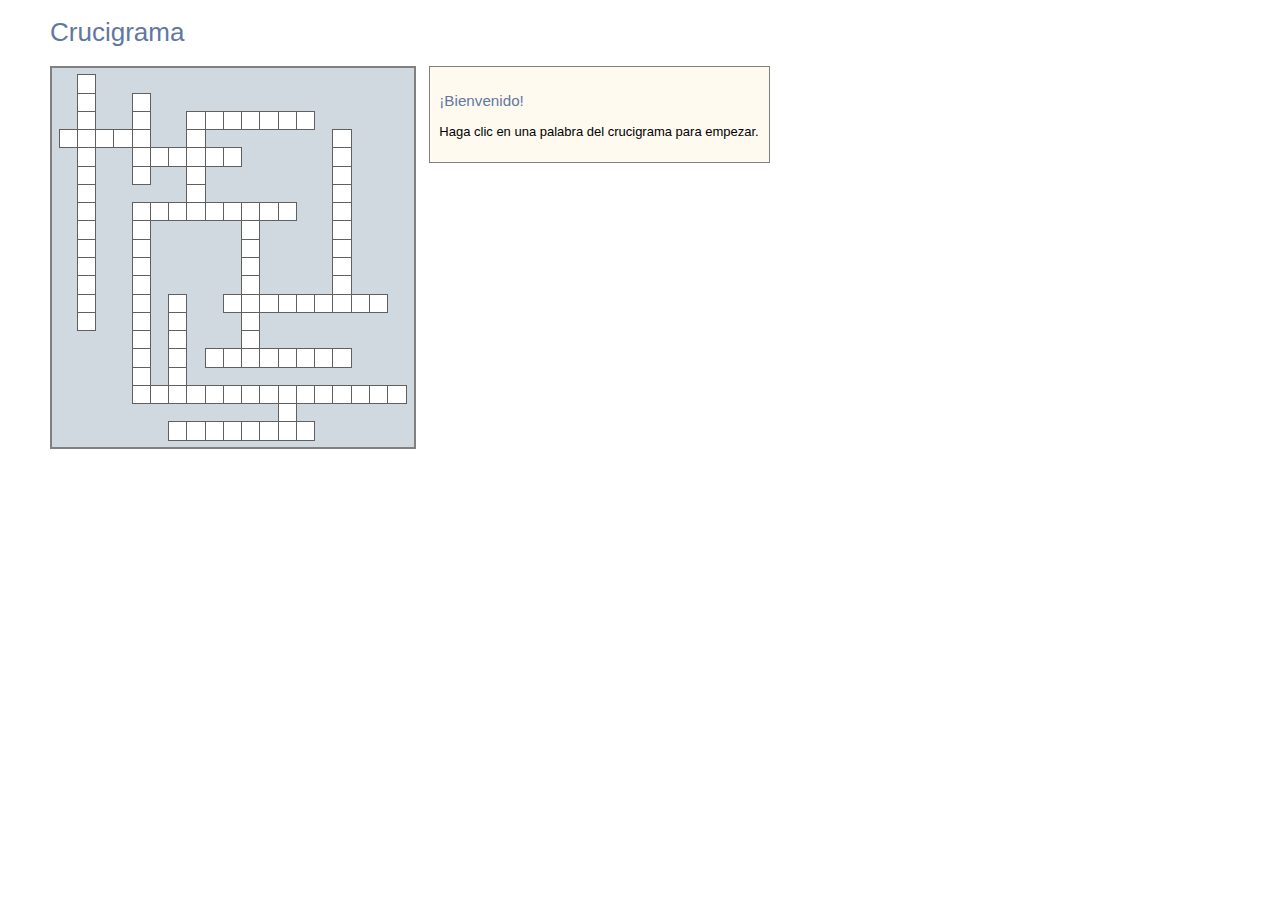
<file: crucigrama.html>
<!DOCTYPE HTML PUBLIC "-//W3C//DTD HTML 4.01 Transitional//EN" "http://www.w3.org/TR/html4/loose.dtd">
<html><head>
<title>Crucigrama - Quimica</title>
<meta name="generator" content="EclipseCrossword" />
<meta charset="utf-8">
<style type="text/css">
<!--

.answerboxstyle  {
background-color:	#FFFAF0;
border-color:	#808080;
border-style:	solid;
border-width:	1px;
display:	block;
padding:	.75em;
width:	240pt;
}

.box  {
border-style:	solid;
border-width:	1pt;
cursor:	pointer;
font-size:	.12in;
font-weight:	bold;
height:	.18in;
overflow:	hidden;
text-align:	center;
width:	.18in;
}

.boxcheated_sel  {
background-color:	#FFF1D7;
border-color:	#C00000;
color:	#2080D0;
}

.boxcheated_unsel  {
background-color:	#ffffff;
border-color:	#606060;
color:	#2080D0;
}

.boxerror_sel  {
background-color:	#FFF1D7;
border-color:	#C00000;
color:	#BF0000;
}

.boxerror_unsel  {
background-color:	#FFF0F0;
border-color:	#606060;
color:	#BF0000;
}

.boxnormal_sel  {
background-color:	#FFF1D7;
border-color:	#C00000;
color:	#000000;
}

.boxnormal_unsel  {
background-color:	#ffffff;
border-color:	#606060;
color:	#000000;
}

.button  {
width:	64pt;
}

.cluebox  {
border-bottom-width:	1px;
border-color:	#c0c0c0;
border-left-width:	0px;
border-right-width:	0px;
border-style:	solid;
border-top-width:	1px;
font-size:	85%;
margin-top:	1em;
padding-bottom:	.5em;
padding-left:	0pt;
padding-right:	0pt;
padding-top:	.5em;
}

.crosswordarea  {
background-color:	#D0D8E0;
border-color:	#808080;
border-style:	solid;
border-width:	2px;
padding:	.5em;
}

a, a:visited  {
color:	#2080d0;
text-decoration:	none;
}

a:hover  {
color:	ff8000;
text-decoration:	underline;
}

body  {
background-color:	white;
cursor:	default;
		margin-left: 50px;
}

body, button, input, p, td  {
font-family:	Verdana, Arial, Sans-Serif;
font-size:	small;
}

button  {
cursor:	pointer;
}

h1, h2, h3  {
color:	#5F78A2;
font-family:	Franklin Gothic Medium, Arial, Sans-Serif;
font-weight:	normal;
}

p  {
margin-top:	1em;
}
#buttonBack{
    color: black;
    text-decoration: none;
    font-size: x-large;
    display: block;
    margin-top: 10px;
    text-decoration: initial;
    margin-left: 20px;
}
.buttonVerificar{
	font-size: x-large;
}

-->
	
</style>

</head>
<body>

<h1>Crucigrama</h1>

<div id="waitmessage" class="answerboxstyle">
	<!--This interactive crossword puzzle requires JavaScript and a reasonably recent web browser, such as Internet Explorer 5.5
	or later, Netscape 7, Mozilla, Firefox, or Safari.  If you have disabled web page scripting, please re-enable it and refresh
	the page.-->
	Este crucigrama interactivo requiere JavaScript y un navegador web razonablemente reciente, como Internet Explorer 5.5 o superior, Netscape 7, Mozilla, Firefox o Safari. Si ha desactivado las secuencias de comandos de páginas web, vuelva a habilitarlas y actualice la página.
</div>

<p><table cellpadding="0" cellspacing="0" border="0"><tr>

<td class="crosswordarea"><table id="crossword" cellpadding="0" cellspacing="0" style="display: none; border-collapse: collapse;">

<script language="JavaScript" type="text/javascript"><!--

// EclipseCrossword and this script block (C) Copyright 2000-2006 Green Eclipse except where otherwise noted.
// Do not remove this copyright notice.  You can, however, change the rest of the page.
// www.eclipsecrossword.com

var BadChars = "`~!@^*()_={[}]\|:;\"',<.>/?";

var CrosswordWidth, CrosswordHeight;
var TableAcrossWord, TableDownWord;
var Words, Word, Clue, AnswerHash, WordX, WordY, LastHorizontalWord;
var OnlyCheckOnce;

var CurrentWord, PrevWordHorizontal, x, y, i, j;
var CrosswordFinished, Initialized;

// Check the user's browser and then initialize the puzzle.
if (document.getElementById("waitmessage") != null)
{
	document.getElementById("waitmessage").innerHTML = "Espere mientras se carga el crucigrama...";
	
	// Current game variables
	CurrentWord = -1;
	PrevWordHorizontal = false;
	
	// The following values are generated by EclipseCrossword.  This section is not copyrighted by Green Eclipse.
	CrosswordWidth = 20;
	CrosswordHeight = 20;
	Words = 45;
	WordLength = new Array(0, 7, 5, 0, 6, 0, 0, 9, 0, 0, 0, 0, 0, 9, 0, 0, 8, 15, 0, 0, 8, 14, 0, 5, 0, 0, 6, 10, 0, 0, 11, 9, 0, 0, 0, 0, 0, 0, 6, 0, 0, 0, 0, 0, 3);
	Word = new Array("", "NEUTRON", "MEDIO", "", "TANTEO", "", "", "COMPUESTO", "", "", "", "", "", "IDENTIDAD", "", "", "ELECTRON", "ESTEQUIOMETRICA", "", "", "MOLECULA", "ESTEQUIOMETRIA", "", "OMOTA", "", "", "NOTORP", "NOICULOSID", "", "", "COEFICIENTE", "SUBINDICE", "", "", "", "", "", "", "AIROET", "", "", "", "", "", "MOL");
	Clue = new Array("", 
"Partícula elemental del núcleo del átomo que no tiene carga eléctrica", 
"En el balanceo de ecuaciones redox, antes de proceder a balancear se debe determinar en qué _____ ocurre la reacción", 
"", 
"El método de balanceo por _____ se basa en modificar los coeficientes de uno y otro lado de la ecuación hasta que se cumplan las condiciones de balance de mas",
"", 
"", 
"La estequiometría estudia la proporción de los distintos elementos en un _____ químico y la composición de mezclas químicas", 
"", 
"", 
"", 
"", 
"", 
"Una reacción química se produce cuando hay una modificación en la _____ química de las sustancias intervinientes", 
"", 
"", 
"Partícula subatómica que posee carga eléctrica elemental negativa", 
"Las relaciones entre las cantidades de reactivos consumidos y productos formados pueden ser determinadas por una ecuación que las describa. A esta igualdad se le llama ecuación _____", 
"", 
"", 
"Agrupación definida y ordenada de átomos que constituye la porción más pequeña de una sustancia pura y conserva todas sus propiedades", 
"Ciencia que mide las proporciones cuantitativas o relaciones de masa entre los reactivos y productos en el transcurso de una reacción química", 
"", 
"Porción material menor de un elemento químico que interviene en las reacciones químicas y posee las propiedades características de dicho elemento. (INV)", 
"", 
"", 
"Partícula subatómica que posee carga eléctrica elemental positiva (INV)", 
"Mezcla homogénea de dos o más sustancias que tiene las siguientes partes: disolvente y soluto (INV)", 
"", 
"", 
"El _____ estequiométrico es el número de moléculas de un determinado tipo que participa en una ecuación química dada en el orden en el que está escrita", 
"Parte de una ecuación química que indica la atomicidad, es decir, la cantidad de átomos de cada tipo que forman cada molécula", 
"", 
"", 
"", 
"", 
"", 
"", 
"Los cálculos estequiométricos se pueden deducir a partir de la _____ atómica (INV)", 
"", 
"", 
"", 
"", 
"", 
"Se define como la cantidad de materia que tiene tantos objetos como el número de átomos que hay en exactamente 12 gramos de 12C");
	AnswerHash = new Array(10347, 22788, 35081, 11155, 25739, 54754, 10462, 25249, 7040, 83984, 8785, 75752, 2845, 75358, 2286, 3483, 54392, 96532, 8845, 98336, 26507, 939, 86032, 60204, 88208, 29171, 42287, 41807, 38121, 28742, 71561, 8935, 23168, 22123, 30406, 47020, 6892, 29435, 35962, 50347, 3484, 20649, 20294, 14941, 11309);
	WordX = new Array(15, 7, 0, 15, 4, 13, 6, 4, 14, 6, 8, 14, 3, 9, 16, 0, 8, 4, 14, 1, 6, 1, 9, 4, 11, 17, 7, 15, 19, 6, 4, 10, 8, 16, 18, 0, 12, 3, 6, 14, 11, 2, 4, 8, 12);
	WordY = new Array(1, 2, 3, 3, 4, 4, 6, 7, 7, 8, 9, 9, 10, 12, 13, 14, 15, 17, 17, 18, 19, 0, 0, 1, 1, 1, 2, 3, 3, 4, 7, 7, 8, 9, 10, 11, 11, 12, 12, 12, 14, 17, 17, 17, 17);
	LastHorizontalWord = 20;
	OnlyCheckOnce = false;
	// End of non-copyrighted section.  The rest of this script block is (C) Green Eclipse.

	// Create the cell-to-word arrays.
	TableAcrossWord = new Array(CrosswordWidth);
	for (var x = 0; x < CrosswordWidth; x++) TableAcrossWord[x] = new Array(CrosswordHeight);
	TableDownWord = new Array(CrosswordWidth);
	for (var x = 0; x < CrosswordWidth; x++) TableDownWord[x] = new Array(CrosswordHeight);
	for (var y = 0; y < CrosswordHeight; y++)
		for (var x = 0; x < CrosswordWidth; x++)
		{
			TableAcrossWord[x][y] = -1;
			TableDownWord[x][y] = -1;
		}
	
	// First, add the horizontal words to the puzzle.
	for (var i = 0; i <= LastHorizontalWord; i++)
	{
		x = WordX[i];
		y = WordY[i];
		for (var j = 0; j < WordLength[i]; j++)
		{
			TableAcrossWord[x + j][y] = i;
		}
	}
	
	// Second, add the vertical words to the puzzle.
	for (var i = LastHorizontalWord + 1; i < Words; i++)
	{
		x = WordX[i];
		y = WordY[i];
		for (var j = 0; j < WordLength[i]; j++)
		{
			TableDownWord[x][y + j] = i;
		}
	}
	
	// Now, insert the row HTML into the table.
	for (var y = 0; y < CrosswordHeight; y++)
	{
		document.writeln("<tr>");
		for (var x = 0; x < CrosswordWidth; x++)
		{
			if (TableAcrossWord[x][y] >= 0 || TableDownWord[x][y] >= 0)
				document.write("<td id=\"c" + PadNumber(x) + PadNumber(y) + "\" class=\"box boxnormal_unsel\" onclick=\"SelectThisWord(event);\">&nbsp;</td>");
			else
				document.write("<td></td>");
		}
		document.writeln("</tr>");
	}
	
	// Finally, show the crossword and hide the wait message.
	Initialized = true;
	document.getElementById("waitmessage").style.display = "none";
	document.getElementById("crossword").style.display = "block";
}

// ----------
// Event handlers

// Raised when a key is pressed in the word entry box.
function WordEntryKeyPress(event)
{
	if (CrosswordFinished) return;

	// Treat an Enter keypress as an OK click.
	if (CurrentWord >= 0 && event.keyCode == 13) OKClick();
}

// ----------
// Helper functions

// Returns true if the string passed in contains any characters prone to evil.
function ContainsBadChars(theirWord)
{
	for (var i = 0; i < theirWord.length; i++)
		if (BadChars.indexOf(theirWord.charAt(i)) >= 0) return true;
	return false;
}

// Pads a number out to three characters.
function PadNumber(number)
{
	if (number < 10)
		return "00" + number;
	else if (number < 100)
		return "0" + number;
	else
		return "" +  number;
}

// Returns the table cell at a particular pair of coordinates.
function CellAt(x, y)
{
	return document.getElementById("c" + PadNumber(x) + PadNumber(y));
}

// Deselects the current word, if there's a word selected.  DOES not change the value of CurrentWord.
function DeselectCurrentWord()
{
	if (CurrentWord < 0) return;
	var x, y, i;
	
	document.getElementById("answerbox").style.display = "none";
	ChangeCurrentWordSelectedStyle(false);
	CurrentWord = -1;
	
}

// Changes the style of the cells in the current word.
function ChangeWordStyle(WordNumber, NewStyle)
{
	if (WordNumber< 0) return;
	var x = WordX[WordNumber];
	var y = WordY[WordNumber];
	
	if (WordNumber<= LastHorizontalWord)
		for (i = 0; i < WordLength[WordNumber]; i++)
			CellAt(x + i, y).className = NewStyle;
	else
		for (i = 0; i < WordLength[WordNumber]; i++)
			CellAt(x, y + i).className = NewStyle;
}

// Changes the style of the cells in the current word between the selected/unselected form.
function ChangeCurrentWordSelectedStyle(IsSelected)
{
	if (CurrentWord < 0) return;
	var x = WordX[CurrentWord];
	var y = WordY[CurrentWord];
	
	if (CurrentWord <= LastHorizontalWord)
		for (i = 0; i < WordLength[CurrentWord]; i++)
			CellAt(x + i, y).className = CellAt(x + i, y).className.replace(IsSelected ? "_unsel" : "_sel", IsSelected ? "_sel" : "_unsel");
	else
		for (i = 0; i < WordLength[CurrentWord]; i++)
			CellAt(x, y + i).className = CellAt(x, y + i).className.replace(IsSelected ? "_unsel" : "_sel", IsSelected ? "_sel" : "_unsel");
}

// Selects the new word by parsing the name of the TD element referenced by the 
// event object, and then applying styles as necessary.
function SelectThisWord(event)
{
	if (CrosswordFinished) return;
	var x, y, i, TheirWord, TableCell;
	
	// Deselect the previous word if one was selected.
	document.getElementById("welcomemessage").style.display = "none";
	if (CurrentWord >= 0) OKClick();
	DeselectCurrentWord();
	
	// Determine the coordinates of the cell they clicked, and then the word that
	// they clicked.
	var target = (event.srcElement ? event.srcElement: event.target);
	x = parseInt(target.id.substring(1, 4), 10);
	y = parseInt(target.id.substring(4, 7), 10);
	
	// If they clicked an intersection, choose the type of word that was NOT selected last time.
	if (TableAcrossWord[x][y] >= 0 && TableDownWord[x][y] >= 0)
		CurrentWord = PrevWordHorizontal ? TableDownWord[x][y] : TableAcrossWord[x][y];
	else if (TableAcrossWord[x][y] >= 0)
		CurrentWord = TableAcrossWord[x][y];
	else if (TableDownWord[x][y] >= 0)
		CurrentWord = TableDownWord[x][y];

	PrevWordHorizontal = (CurrentWord <= LastHorizontalWord);
	
	// Now, change the style of the cells in this word.
	ChangeCurrentWordSelectedStyle(true);
	
	// Then, prepare the answer box.
	x = WordX[CurrentWord];
	y = WordY[CurrentWord];
	TheirWord = "";
	var TheirWordLength = 0;
	for (i = 0; i < WordLength[CurrentWord]; i++)
	{
		// Find the appropriate table cell.
		if (CurrentWord <= LastHorizontalWord)
			TableCell = CellAt(x + i, y);
		else
			TableCell = CellAt(x, y + i);
		// Add its contents to the word we're building.
		if (TableCell.innerHTML != null && TableCell.innerHTML.length > 0 && TableCell.innerHTML != " " && TableCell.innerHTML.toLowerCase() != "&nbsp;")
		{
			TheirWord += TableCell.innerHTML.toUpperCase();
			TheirWordLength++;
		}
		else
		{
			TheirWord += "&bull;";
		}
	}
	
	document.getElementById("wordlabel").innerHTML = TheirWord;
	document.getElementById("wordinfo").innerHTML = ((CurrentWord <= LastHorizontalWord) ? "HORIZONTAL, " : "VERTICAL, ") + WordLength[CurrentWord] + " letras.";
	document.getElementById("wordclue").innerHTML = Clue[CurrentWord];
	document.getElementById("worderror").style.display = "none";
	document.getElementById("cheatbutton").style.display = (Word.length == 0) ? "none" : "";
	if (TheirWordLength == WordLength[CurrentWord])
		document.getElementById("wordentry").value = TheirWord;
	else
		document.getElementById("wordentry").value = "";
	
	// Finally, show the answer box.
	document.getElementById("answerbox").style.display = "block";
	try
	{
		document.getElementById("wordentry").focus();
		document.getElementById("wordentry").select();
	}
	catch (e)
	{
	}
	
}

// Called when the user clicks the OK link.
function OKClick()
{
	var TheirWord, x, y, i, TableCell;

	if (CrosswordFinished) return;
	if (document.getElementById("okbutton").disabled) return;
	
	// First, validate the entry.
	TheirWord = document.getElementById("wordentry").value.toUpperCase();
	if (TheirWord.length == 0)
	{
		DeselectCurrentWord();
		return;
	}
	if (ContainsBadChars(TheirWord))
	{
		document.getElementById("worderror").innerHTML = "La palabra que escribió contiene caracteres no válidos. Por favor escriba solamente letras en el cuadro arriba.";
		document.getElementById("worderror").style.display = "block";
		return;
	}
	if (TheirWord.length < WordLength[CurrentWord])
	{
		document.getElementById("worderror").innerHTML  = "No escribiste suficientes letras. Esta palabra tiene " + WordLength[CurrentWord] + " letras.";
		document.getElementById("worderror").style.display = "block";
		return;
	}
	if (TheirWord.length > WordLength[CurrentWord])
	{
		document.getElementById("worderror").innerHTML = "Escribiste demasiadas letras. Esta palabra tiene " + WordLength[CurrentWord] + " letras.";
		document.getElementById("worderror").style.display = "block";
		return;
	}
	
	// If we made it this far, they typed an acceptable word, so add these letters to the puzzle and hide the entry box.
	x = WordX[CurrentWord];
	y = WordY[CurrentWord];
	for (i = 0; i < TheirWord.length; i++)
	{
		TableCell = CellAt(x + (CurrentWord <= LastHorizontalWord ? i : 0), y + (CurrentWord > LastHorizontalWord ? i : 0));
		TableCell.innerHTML = TheirWord.substring(i, i + 1);
	}
	DeselectCurrentWord();
}

// Called when the "check puzzle" link is clicked.
function CheckClick()
{
	var i, j, x, y, UserEntry, ErrorsFound = 0, EmptyFound = 0, TableCell;
	if (CrosswordFinished) return;
	DeselectCurrentWord();
	
	for (y = 0; y < CrosswordHeight; y++)
	for (x = 0; x < CrosswordWidth; x++)
		if (TableAcrossWord[x][y] >= 0 || TableDownWord[x][y] >= 0)
		{
			TableCell = CellAt(x, y);
			if (TableCell.className == "box boxerror_unsel") TableCell.className = "box boxnormal_unsel";
		}
		
	for (i = 0; i < Words; i++)
	{
		// Get the user's entry for this word.
		UserEntry = "";
		for (j = 0; j < WordLength[i]; j++)
		{
			if (i <= LastHorizontalWord)
				TableCell = CellAt(WordX[i] + j, WordY[i]);
			else
				TableCell = CellAt(WordX[i], WordY[i] + j);
			if (TableCell.innerHTML.length > 0 && TableCell.innerHTML.toLowerCase() != "&nbsp;")
			{
				UserEntry += TableCell.innerHTML.toUpperCase();
			}
			else
			{
				UserEntry = "";
				EmptyFound++;
				break;
			}
		}
		// If this word doesn't match, it's an error.
		if (HashWord(UserEntry) != AnswerHash[i] && UserEntry.length > 0)
		{
			ErrorsFound++;
			ChangeWordStyle(i, "box boxerror_unsel");
		}
	}
	
	// If they can only check once, disable things prematurely.
	if ( OnlyCheckOnce )
	{
		CrosswordFinished = true;
		document.getElementById("checkbutton").style.display = "none";
	}
	
	// If errors were found, just exit now.
	if (ErrorsFound > 0 && EmptyFound > 0)
		document.getElementById("welcomemessage").innerHTML = ErrorsFound + (ErrorsFound > 1 ? " errores" : " error") + " y " + EmptyFound + (EmptyFound > 1 ? " palabras incompletas" : " palabras incompletas") + " encontradas.";
	else if (ErrorsFound > 0)
		document.getElementById("welcomemessage").innerHTML = ErrorsFound + (ErrorsFound > 1 ? " los errores fueron" : " el error fue") + " found.";
	else if (EmptyFound > 0)
		document.getElementById("welcomemessage").innerHTML = "Ningun error encontrado, pero hay " + EmptyFound + (EmptyFound > 1 ? " palabras incompletas" : " palabras incompletas") + " encontradas.";
	
	if (ErrorsFound + EmptyFound > 0)
	{
		document.getElementById("welcomemessage").style.display = "";
		return;
	}
			
	// They finished the puzzle!
	CrosswordFinished = true;
	document.getElementById("checkbutton").style.display = "none";
	document.getElementById("congratulations").style.display = "block";
	document.getElementById("welcomemessage").style.display = "none";
}

// Called when the "cheat" link is clicked.
function CheatClick()
{
	if (CrosswordFinished) return;
	var OldWord = CurrentWord;
	//document.writeln(CurrentWords);
//document.writeln(Word[CurrentWord]);

	document.getElementById("wordentry2").value = Word[CurrentWord];

	//OKClick();
	//ChangeWordStyle(OldWord, "box boxcheated_unsel");
}

// Returns a one-way hash for a word.
function HashWord(Word)
{
	var x = (Word.charCodeAt(0) * 719) % 1138;
	var Hash = 837;
	var i;
	for (i = 1; i <= Word.length; i++)
		Hash = (Hash * i + 5 + (Word.charCodeAt(i - 1) - 64) * x) % 98503;
	return Hash;
}

//-->
</script>

</table></td>

<td valign="top" style="padding-left: 1em;">

<div id="welcomemessage" class="answerboxstyle" style="display:none;">
<h3>¡Bienvenido!</h3>
<p>Haga clic en una palabra del crucigrama para empezar.</p>
</div>

<div id="answerbox" class="answerboxstyle" style="display:none;">
<h3 id="wordlabel" style="text-transform:uppercase;margin:0;"> </h3>
<div id="wordinfo" style="font-size:8pt;color:#808080"> </div>
<div id="wordclue" class="cluebox"> </div>
<div style="margin-top:1em;">
<h3>Introduzca la palabra</h3>
<input id="wordentry" type="text" size="24"
 style="font-weight: bold; text-transform:uppercase;"
 onkeypress="WordEntryKeyPress(event)" onchange="WordEntryKeyPress(event)" autocomplete="off">
 <h3>Verificación</h3>
 <input id="wordentry2" type="text" size="24"
 style="font-weight: bold; text-transform:uppercase;" >
 </div>
<div id="worderror" style="color:#c00000;font-weight:bold;display:none;margin-top:1em;"></div>

<table border="0" cellspacing="0" cellpadding="0" width="100%" style="margin-top:1em;"><tr><td>
<button id="cheatbutton" type="button" class="button" onclick="CheatClick();">Verificar</button>
</td><td align="right">
<button id="okbutton" type="button" class="button" onclick="OKClick();" style="font-weight: bold;">OK</button> &nbsp;
<button id="cancelbutton" type="button" class="button" onclick="DeselectCurrentWord();">Cancelar</button>
</td></tr></table>

</div>

<div id="congratulations" class="answerboxstyle" style="display:none;">
<h3>Felicidades!</h3>
<p>Has completado este <a href="http://www.eclipsecrossword.com" style="color: black; text-decoration:none;">crucigrama</a>.
<p>If you would like to be able to create interactive
<a href="http://www.eclipsecrossword.com" style="color: black; text-decoration:none;">crosswords</a>
like this yourself, get <a href="http://www.eclipsecrossword.com" target="_blank">EclipseCrossword</a>
from Green Eclipse&mdash;it's free!
</div>

</td></tr></table>

<div style="margin-top: 1em; margin-left: 120px;">
	<!--<button id="checkbutton" class="buttonVerificar" type="button" onclick="CheckClick();" style="display: none;">Verificar</button>-->
	<!--<a href="estequiometria.html" id="buttonBack">Volver</a>-->
</div>

<script language="JavaScript" type="text/javascript"><!--
if (Initialized)
{
	document.getElementById("welcomemessage").style.display = "";
	document.getElementById("checkbutton").style.display = "";
}
//-->
</script>



</body></html>
</file>
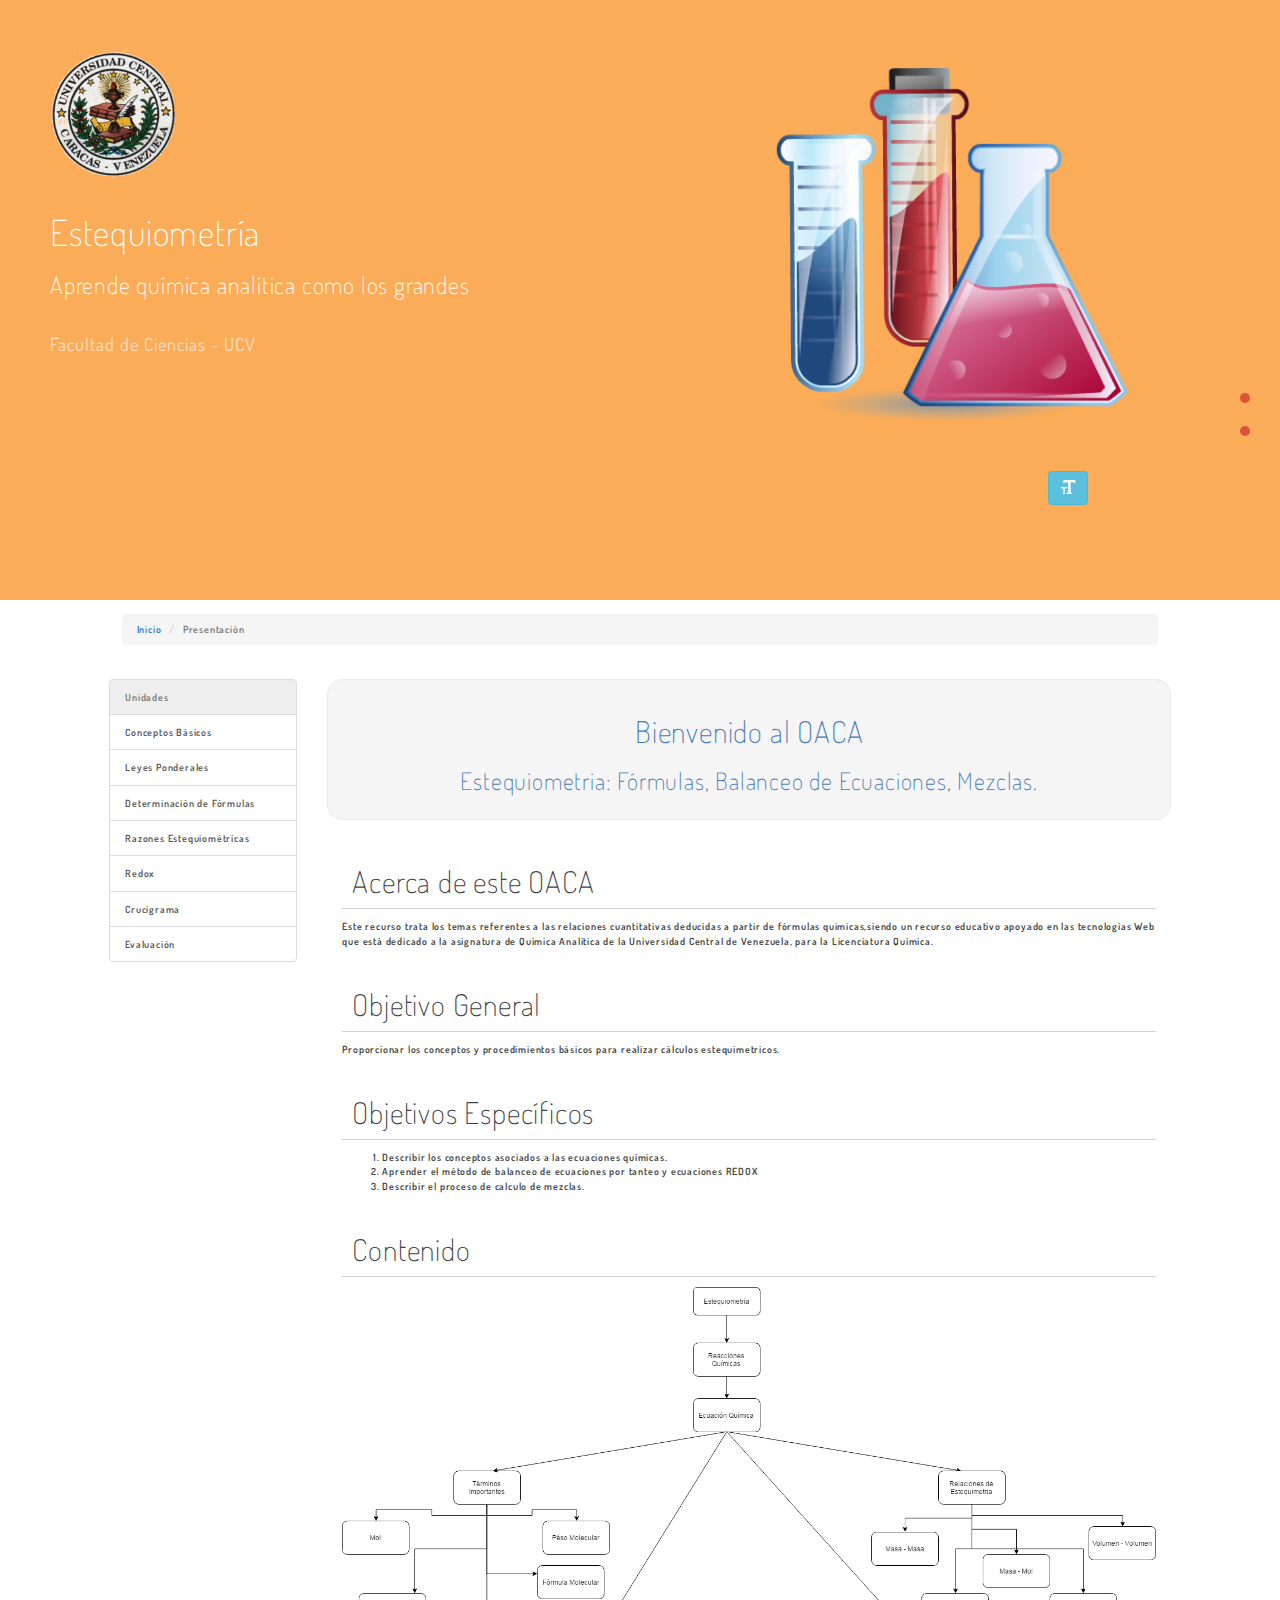
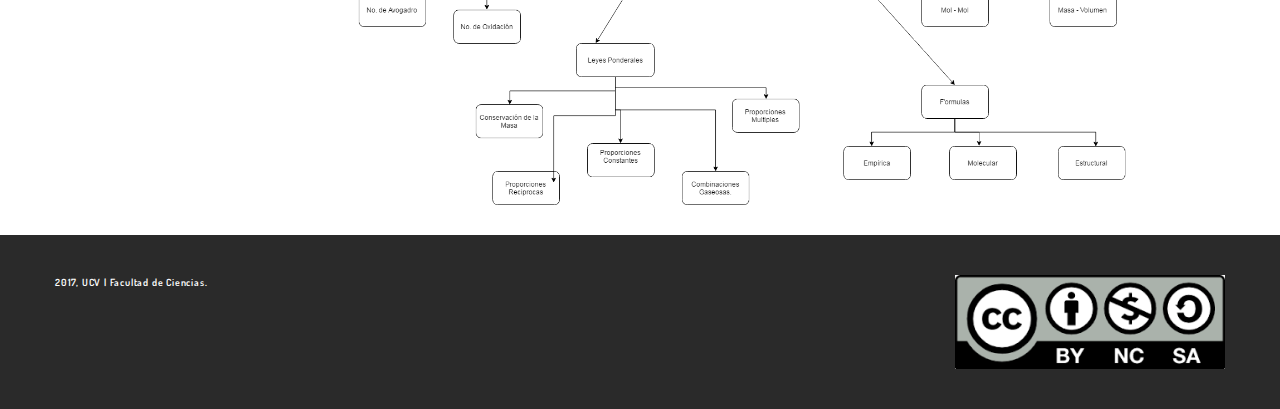
<file: estequiometria.html>
<!DOCTYPE html>
<html lang="en">
<head>
  <meta charset="utf-8">
  <meta http-equiv="X-UA-Compatible" content="IE=edge">
  <meta name="viewport" content="width=device-width, initial-scale=1">
  <meta name="author" content="">
  <title>OA - Quimica</title>

  <!-- Bootstrap -->
  <link href="css/bootstrap.min.css"            rel="stylesheet">
  <link href="css/style.css"                    rel="stylesheet">
  <link href="css/themify-icons.css"            rel="stylesheet">
  <link href='css/dosis-font.css'               rel='stylesheet' type='text/css'>
  <link href="css/estequiometria.css"           rel="stylesheet" type="text/css" >
  <script src="js/script.js"></script>
</head>


<body id="page-top" data-spy="scroll" data-target=".side-menu" style="font-size:1em">

<nav class="side-menu">
  <ul>
    <li class="hidden active">
      <a class="page-scroll" href="#page-top"></a>
    </li>
    <li>
      <a href="#home" class="page-scroll">
        <span class="menu-title">Home</span>
        <span class="dot"></span>
      </a>
    </li>
    <li>
      <a href="#menu" class="page-scroll">
        <span class="menu-title">Menu</span>
        <span class="dot"></span>
      </a>
    </li>

  </ul>
</nav>   
  
<!-- Start: Header -->
<div class="row hero-header" id="home">
  <div class="col-md-7">
    <img src="img/Logo-UCV.gif" class="logo">
    <h1>Estequiometría</h1>
    <h3>Aprende química analítica como los grandes</h3>
    <h4>Facultad de Ciencias - UCV</h4>
  </div>
  <div class="col-md-5 hidden-xs">
    <img src="img/instrumentos.png" style="width: 80%">
  </div>

  <!-- Start: boton acccesibilidad -->
      <div class="container-fluid">
        <div class="col-md-10"></div>
        <div class="col-md-2">
          <button type="button" class="btn btn-info btn-md" data-toggle="modal" data-target="#myModal"> <span class="glyphicon glyphicon-text-size"></span></button>
        </div>
      </div>
    </div>
    <!-- End: boton acccesibilidad --> 

    <!-- Start: Modal -->
    <div id="myModal" class="modal fade" role="dialog">
      <div class="modal-dialog modal-sm">
        <!-- Modal content-->
        <div class="modal-content">
          <div class="modal-header">
            <button type="button" class="close" data-dismiss="modal">&times;</button>
            <h4 alig = "center" class="modal-title"><b>Cambio del Tamaño de Letra</h4>
          </div>
          <div class="modal-body">
            <div class="row">
              <div class="row">
                <div class="col-md-3"></div>
                <div class="col-md-3">
                  <button class = "btn btn-default" onclick="tamano(.1)" value = "+">
                    <span class = "glyphicon glyphicon-plus"></span> 
                  </button>
                </div>
                <div class="col-md-3">
                  <button class = "btn btn-default" onclick="tamano(-.1)" value = "-">
                  <span class="glyphicon glyphicon-minus"></span>
                  </button>
                </div>
                <div class="col-md-3"></div>
              </div>
            </div>
          </div>
          <div class="modal-footer">
            <button type="button" class="btn btn-default" data-dismiss="modal">
              Cerrar
            </button>
          </div>
        </div>
      </div>
    </div>
    <!-- End: Modal-->
</div>
<!-- End: Header -->

<!-- Start: breadcrumb -->
<br>
<div class="container-fluid">
  <div class="row">
  <div class="col-md-1"></div>
    <div class="col-md-10">
      <ol class="breadcrumb">
        <li class="breadcrumb-item"><a href="index.html">Inicio</a></li>
        <li class="breadcrumb-item active">Presentaci&oacute;n</li>
      </ol>
    </div>
    <div class="col-md-1"></div>
  </div>
</div>
<!-- End: breadcrumb -->

<br>
<div class="row">
  <div class="col-md-1"></div>
  <div class="col-md-2">
  <!-- Start: Menu  -->
     <div class="list-group" id="menu">
      <a href="#" class="list-group-item disabled">Unidades</a>
      <a href="estequiometriaU1.html" class="list-group-item">Conceptos B&aacute;sicos</a>
      <a href="estequiometriaU2.html" class="list-group-item">Leyes Ponderales</a>
      <a href="estequiometriaU3.html" class="list-group-item">Determinación de Fórmulas</a>
      <a href="estequiometriaU4.html" class="list-group-item">Razones Estequiométricas</a>
      <a href="estequiometriaU5.html" class="list-group-item">Redox</a>
      <a href="crucigrama.html" target="_blank" class="list-group-item">Crucigrama</a>
      <a href="test.html" target="_blank" class="list-group-item">Evaluaci&oacute;n</a>
    </div>
  <!-- End: Menu -->
  </div>
  <div class="col-md-8">
    
    <!-- Start: Desc -->
    <div class="col-md-12" style="border:1px solid #EAEAEA; border-radius:15px;padding:15px; margin-bottom:45px; background:#f5f5f5;color:#457AB7;">
      <h2 style="text-align:center">Bienvenido al OACA</h2>
      <h3 style="text-align:center">Estequiometria: Fórmulas, Balanceo de Ecuaciones, Mezclas.</h3>
    </div>
    <!-- End: Desc -->

    <!-- Start: Acerca de -->
    <div class="container-fluid">
      <h2 style="border-bottom:1px solid lightgray;padding:10px">Acerca de este OACA</h2>
      <p>Este recurso trata los temas referentes a las relaciones cuantitativas deducidas a partir de fórmulas quimicas,siendo un  recurso educativo apoyado en las tecnologías Web que está dedicado a la asignatura de Química Analítica de la Universidad Central de Venezuela, para la Licenciatura Química.
      </p>  
    </div>
    <!-- End: Acerca de  -->

    <!-- Start: Objetivo General -->
    <div class="container-fluid">
      <h2 style="border-bottom:1px solid lightgray;padding:10px">Objetivo General</h2>
      <p>
      Proporcionar los conceptos y procedimientos básicos para realizar cálculos estequimetricos.
      </p>  
    </div>
    <!-- End: Objetio General -->
    
    <!-- Start: Objetivo especificos -->
    <div class="container-fluid">
      <h2 style="border-bottom:1px solid lightgray;padding:10px">Objetivos Específicos</h2>
      <ol>
        <li>Describir los conceptos asociados a las ecuaciones químicas.</li>
        <li>Aprender el método de balanceo de ecuaciones por tanteo y ecuaciones REDOX</li>
        <li> Describir el proceso de calculo de mezclas.</li>
      </ol> 
    </div>
    <!-- End: Objetio especificos -->

    <!-- Start:diagrama contenido -->
    <div class="container-fluid">
      <h2 style="border-bottom:1px solid lightgray;padding:10px">Contenido</h2>
      <img class="img-responsive" 
            alt="Imagen responsive" 
            src="img/contenidoEstequiometria.png" 
            title="Mapa del Contenido Teórico" 
            data-toggle="modal" 
            data-target="#ModalImg">
    </div>
    <!-- End: disgrama contenido -->

  </div>
  
<!-- END ROW -->
</div>




  
<!--####################################################################################### -->
<!-- Start: Footer -->
      <div class="container-fluid footer">
        <div class="row footer-credit">
          <div class="col-md-9 col-sm-9">
            <p> 2017, UCV | Facultad de Ciencias.</p>
          </div>
          <div class="col-md-3 col-sm-3">
            <img src="img/cc.png" class = "img-responsive">
          </div>
        </div>
      </div>
<!-- End: Footer -->

<!-- jQuery (necessary for Bootstrap's JavaScript plugins) -->
<script src="js/jquery.min.js"></script>
<!-- Include all compiled plugins (below), or include individual files as needed -->
<script src="js/bootstrap.min.js"></script>
<script src="js/jquery.easing.min.js"></script>
<script src="js/scrolling-nav.js"></script>
<script src="js/validator.js"></script>

</body>
</html>
</file>
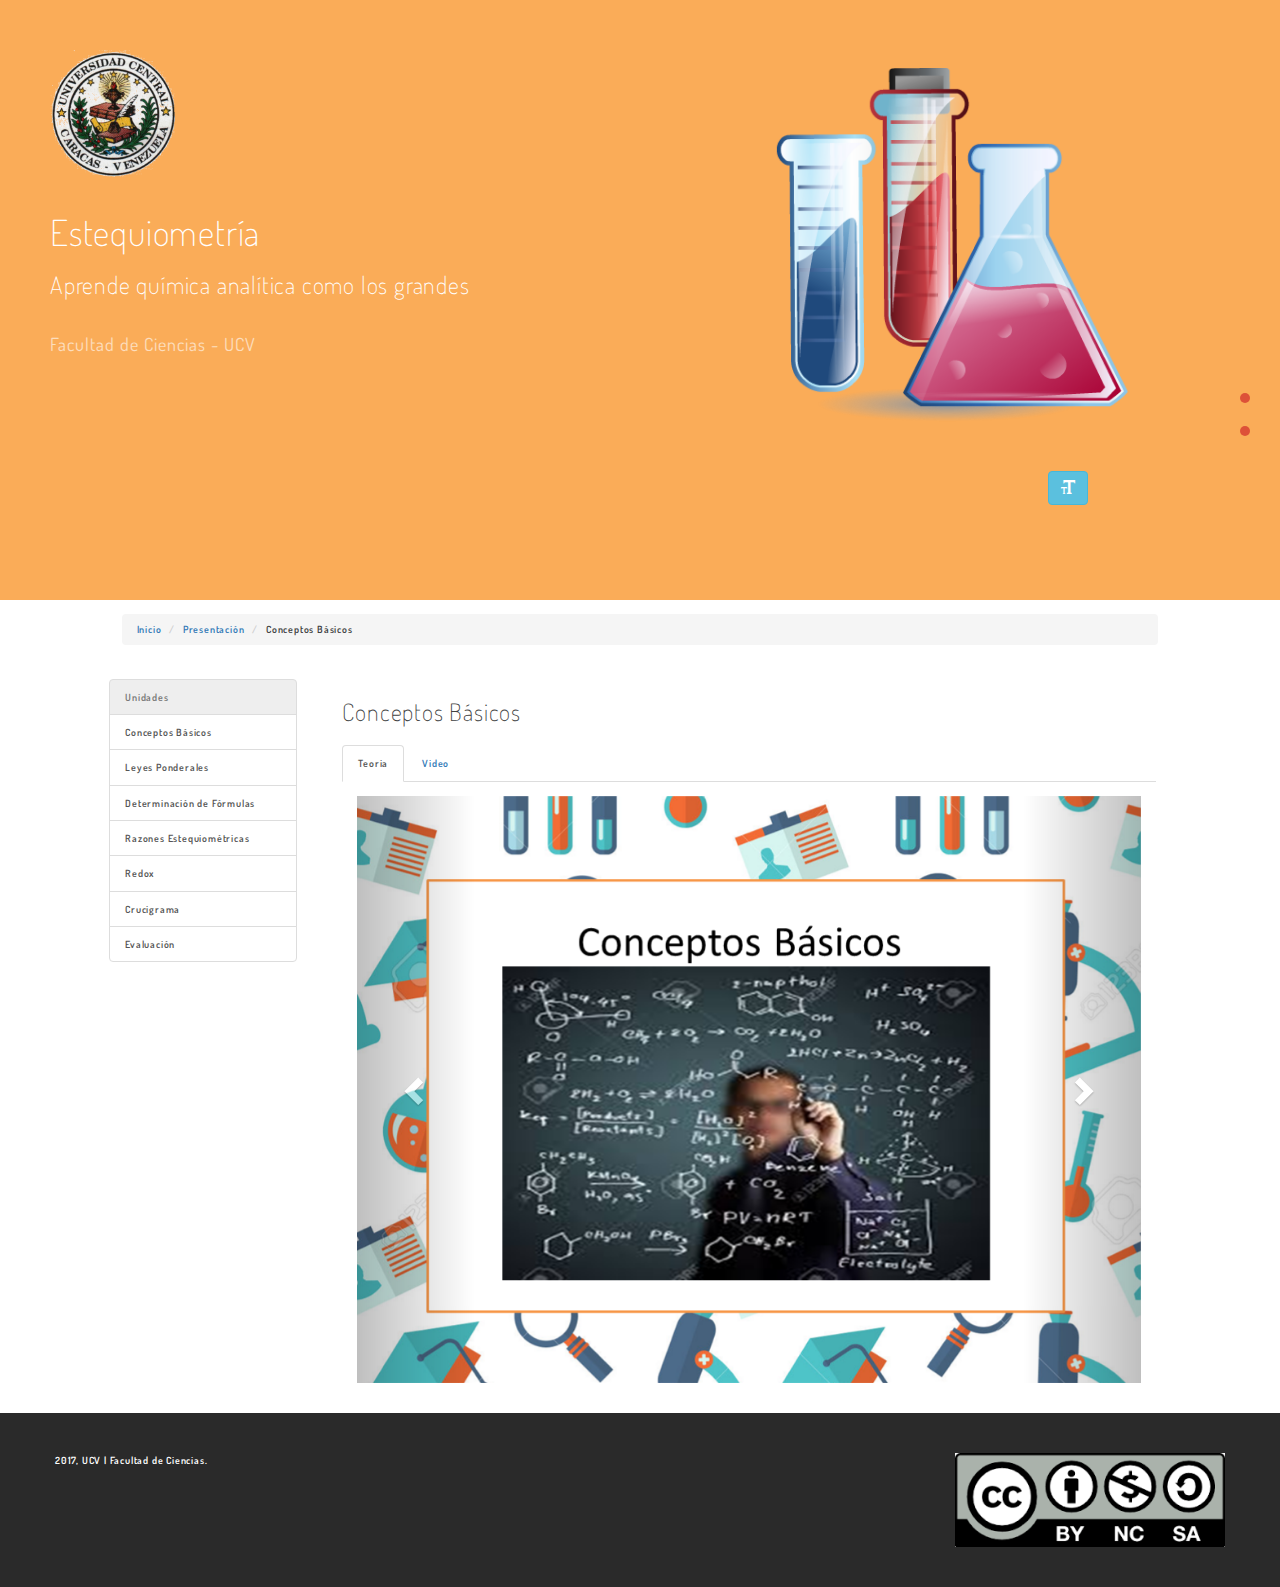
<file: estequiometriaU1.html>
<!DOCTYPE html>
<html lang="en">
<head>
  <meta charset="utf-8">
  <meta http-equiv="X-UA-Compatible" content="IE=edge">
  <meta name="viewport" content="width=device-width, initial-scale=1">
  <meta name="author" content="">
  <title>OA - Quimica</title>

  <!-- Bootstrap -->
  <link href="css/bootstrap.min.css"            rel="stylesheet">
  <link href="css/style.css"                    rel="stylesheet">
  <link href="css/themify-icons.css"            rel="stylesheet">
  <link href='css/dosis-font.css'               rel='stylesheet' type='text/css'>
  <link href="css/estequiometria.css"           rel="stylesheet" type="text/css" >
  <script src="js/script.js"></script>
  
</head>


<body id="page-top" data-spy="scroll" data-target=".side-menu" style="font-size:1em">

<nav class="side-menu">
  <ul>
    <li class="hidden active">
      <a class="page-scroll" href="#page-top"></a>
    </li>
    <li>
      <a href="#home" class="page-scroll">
        <span class="menu-title">Home</span>
        <span class="dot"></span>
      </a>
    </li>
    <li>
      <a href="#menu" class="page-scroll">
        <span class="menu-title">Menu</span>
        <span class="dot"></span>
      </a>
    </li>

  </ul>
</nav> 
  
<!-- Start: Header -->
<div class="row hero-header" id="home">
  <div class="col-md-7">
    <img src="img/Logo-UCV.gif" class="logo">
    <h1>Estequiometría</h1>
    <h3>Aprende química analítica como los grandes</h3>
    <h4>Facultad de Ciencias - UCV</h4>
  </div>
  <div class="col-md-5 hidden-xs">
    <img src="img/instrumentos.png" style="width: 80%">
  </div>

  <!-- Start: boton acccesibilidad -->
      <div class="container-fluid">
        <div class="col-md-10"></div>
        <div class="col-md-2">
          <button type="button" class="btn btn-info btn-md" data-toggle="modal" data-target="#myModal"> <span class="glyphicon glyphicon-text-size"></span></button>
        </div>
      </div>
    </div>
    <!-- End: boton acccesibilidad --> 

    <!-- Start: Modal -->
    <div id="myModal" class="modal fade" role="dialog">
      <div class="modal-dialog modal-sm">
        <!-- Modal content-->
        <div class="modal-content">
          <div class="modal-header">
            <button type="button" class="close" data-dismiss="modal">&times;</button>
            <h4 alig = "center" class="modal-title"><b>Cambio del Tamaño de Letra</h4>
          </div>
          <div class="modal-body">
            <div class="row">
              <div class="row">
                <div class="col-md-3"></div>
                <div class="col-md-3">
                  <button class = "btn btn-default" onclick="tamano(.1)" value = "+">
                    <span class = "glyphicon glyphicon-plus"></span> 
                  </button>
                </div>
                <div class="col-md-3">
                  <button class = "btn btn-default" onclick="tamano(-.1)" value = "-">
                  <span class="glyphicon glyphicon-minus"></span>
                  </button>
                </div>
                <div class="col-md-3"></div>
              </div>
            </div>
          </div>
          <div class="modal-footer">
            <button type="button" class="btn btn-default" data-dismiss="modal">
              Cerrar
            </button>
          </div>
        </div>
      </div>
    </div>
    <!-- End: Modal-->
</div>
<!-- End: Header -->

<!-- Start: breadcrumb -->
<br>
<div class="container-fluid">
  <div class="row">
    <div class="col-md-1"></div>
    <div class="col-md-10">
      <ol class="breadcrumb">
        <li class = "breadcrumb-item"><a href="index.html">Inicio</a></li>
        <li class = "breadcrumb-item"><a href="estequiometria.html">Presentación</a></li>
        <li class = "breadcrumb-item inactive">Conceptos Básicos</li>
      </ol>
    </div>
  </div>
</div>
<!-- End: breadcrumb -->

<!-- Start: Content -->
<br>
<div class="row">
  <div class="col-md-1"></div>
  <div class="col-md-2">
   <!-- Start: Menu  -->
     <div class="list-group" id="menu">
      <a href="#" class="list-group-item disabled">Unidades</a>
      <a href="estequiometriaU1.html" class="list-group-item">Conceptos B&aacute;sicos</a>
      <a href="estequiometriaU2.html" class="list-group-item">Leyes Ponderales</a>
      <a href="estequiometriaU3.html" class="list-group-item">Determinación de Fórmulas</a>
      <a href="estequiometriaU4.html" class="list-group-item">Razones Estequiométricas</a>
      <a href="estequiometriaU5.html" class="list-group-item">Redox</a>
      <a href="crucigrama.html" target="_blank" class="list-group-item">Crucigrama</a>
      <a href="test.html" target="_blank" class="list-group-item">Evaluaci&oacute;n</a>
    </div>
  <!-- End: Menu -->
  </div>
  <div class="col-md-8">
    <!-- Start: tabs -->
    <div class="container-fluid">
      <div class="row">
        <div class="col-md-12">
          <h3>
            Conceptos B&aacutesicos
          </h3>
          <div class="tabbable" id="tabs-900855">
            <ul class="nav nav-tabs">
              <li class="active">
                <a href="#panel-863005" data-toggle="tab">Teoria</a>
              </li>
              <li>
                <a href="#panel-588504" data-toggle="tab">Video</a>
              </li>
            </ul>
            <div class="tab-content">
              <div class="tab-pane active" id="panel-863005">
              <!-- ############## CARRUSEL #################### --> 
              <br>
              <div class="container-fluid">
                <div class="row">
                  <div class="col-md-12">
                    <div class="carousel slide" id="carousel-672510">
                      <ol class="carousel-indicators">
                        <li class="active" data-slide-to="0" data-target="#carousel-672510">
                        </li>
                        <li data-slide-to="1" data-target="#carousel-672510">
                        </li>
                        <li data-slide-to="2" data-target="#carousel-672510">
                        </li>
                      </ol>
                      <div class="carousel-inner">
                        <div class="item active">
                          <img src="img/teoria/u1/Diapositiva1.PNG" alt = "Diapositiva1">
                        </div>
                        <div class="item">
                          <img src="img/teoria/u1/Diapositiva2.PNG" alt = "Diapositiva2">
                        </div>
                        <div class="item">
                          <img src="img/teoria/u1/Diapositiva3.PNG" alt = "Diapositiva3">
                        </div>
                        <div class="item">
                          <img src="img/teoria/u1/Diapositiva4.PNG" alt = "Diapositiva4">
                        </div>
                        <div class="item">
                          <img src="img/teoria/u1/Diapositiva5.PNG" alt = "Diapositiva5">
                        </div>
                        <div class="item">
                          <img src="img/teoria/u1/Diapositiva6.PNG" alt = "Diapositiva6">
                        </div>
                      </div> <a class="left carousel-control" href="#carousel-672510" data-slide="prev"><span class="glyphicon glyphicon-chevron-left"></span></a> <a class="right carousel-control" href="#carousel-672510" data-slide="next"><span class="glyphicon glyphicon-chevron-right"></span></a>
                    </div>
                  </div>
                </div>
              </div>
              <!-- ############## CARRUSEL #################### --> 
              </div>
              <div class="tab-pane" id="panel-588504">
                <!-- VIDEOS -->
                <br>
                <div class="container-fluid">
                  <div class="row">
                      <dov class="col-md-12">
                         <p align="center"><img src="img/sin-video.jpg"></p>
                      </dov> 
                  </div>
                </div>
                <!--Videos  -->
              </div>
            </div>
          </div>
        </div>
      </div>
    </div>
    <!-- Ebd:tabs --> 
  </div>
<!-- END ROW -->
</div>
<!-- End: Content -->


  

<!-- Start: Footer -->
<div class="container-fluid footer">
  <div class="row footer-credit">
    <div class="col-md-9 col-sm-9">
      <p> 2017, UCV | Facultad de Ciencias.</p>
    </div>
    <div class="col-md-3 col-sm-3">
      <img src="img/cc.png" class = "img-responsive">
    </div>
  </div>
</div>
<!-- End: Footer -->

<!-- jQuery (necessary for Bootstrap's JavaScript plugins) -->
<script src="js/jquery.min.js"></script>
<!-- Include all compiled plugins (below), or include individual files as needed -->
<script src="js/bootstrap.min.js"></script>
<script src="js/jquery.easing.min.js"></script>
<script src="js/scrolling-nav.js"></script>
<script src="js/validator.js"></script>

</body>
</html>
</file>
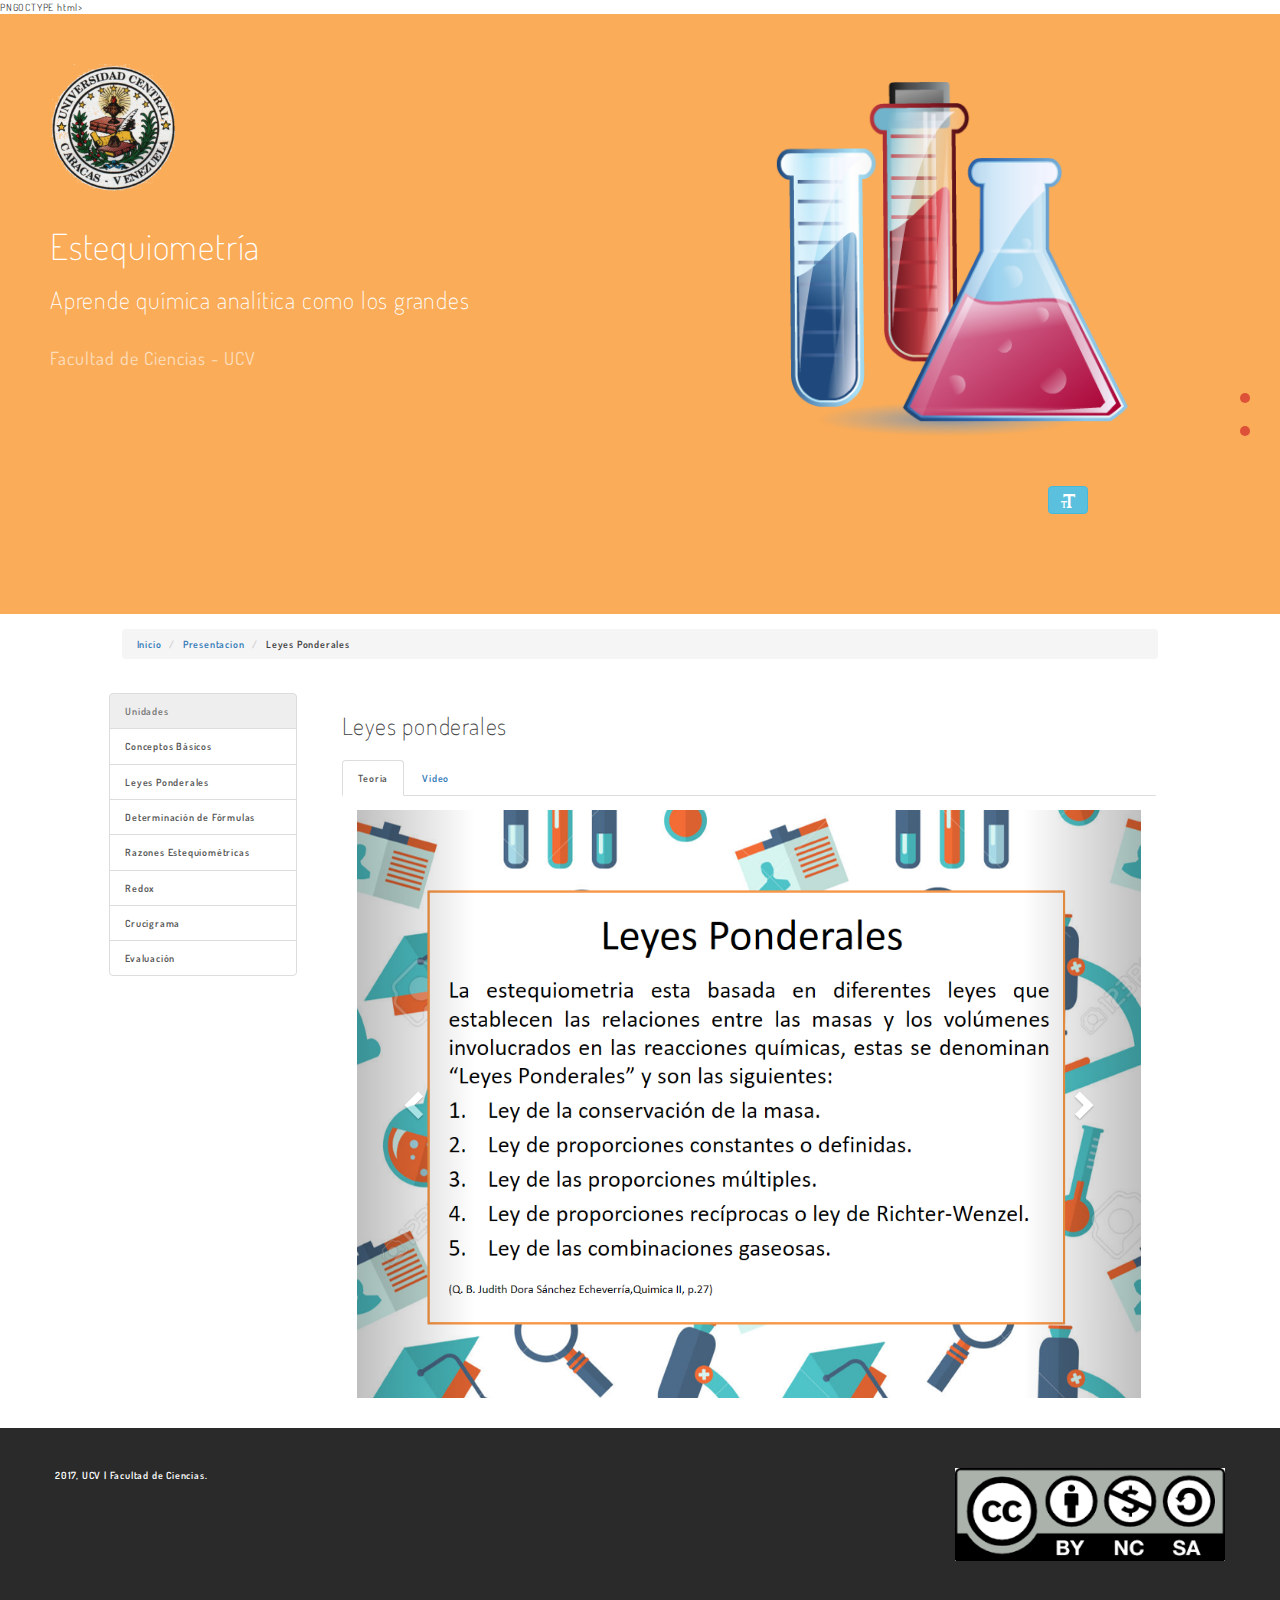
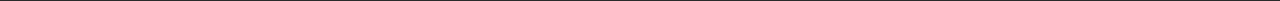
<file: estequiometriaU2.html>
PNGOCTYPE html>
<html lang="en">
<head>
  <meta charset="utf-8">
  <meta http-equiv="X-UA-Compatible" content="IE=edge">
  <meta name="viewport" content="width=device-width, initial-scale=1">
  <meta name="author" content="">
  <title>OA - Quimica</title>

  <!-- Bootstrap -->
  <link href="css/bootstrap.min.css"            rel="stylesheet">
  <link href="css/style.css"                    rel="stylesheet">
  <link href="css/themify-icons.css"            rel="stylesheet">
  <link href='css/dosis-font.css'               rel='stylesheet' type='text/css'>
  <link href="css/estequiometria.css"           rel="stylesheet" type="text/css" >
  <script src="js/script.js"></script>
</head>


<body id="page-top" data-spy="scroll" data-target=".side-menu" style="font-size:1em">

<nav class="side-menu">
  <ul>
    <li class="hidden active">
      <a class="page-scroll" href="#page-top"></a>
    </li>
    <li>
      <a href="#home" class="page-scroll">
        <span class="menu-title">Home</span>
        <span class="dot"></span>
      </a>
    </li>
    <li>
      <a href="#menu" class="page-scroll">
        <span class="menu-title">Menu</span>
        <span class="dot"></span>
      </a>
    </li>

  </ul>
</nav> 
  
<!-- Start: Header -->
<div class="row hero-header" id="home">
  <div class="col-md-7">
    <img src="img/Logo-UCV.gif" class="logo">
    <h1>Estequiometría</h1>
    <h3>Aprende química analítica como los grandes</h3>
    <h4>Facultad de Ciencias - UCV</h4>
  </div>
  <div class="col-md-5 hidden-xs">
    <img src="img/instrumentos.png" style="width: 80%">
  </div>
<!-- Start: boton acccesibilidad -->
      <div class="container-fluid">
        <div class="col-md-10"></div>
        <div class="col-md-2">
          <button type="button" class="btn btn-info btn-md" data-toggle="modal" data-target="#myModal"> <span class="glyphicon glyphicon-text-size"></span></button>
        </div>
      </div>
    </div>
    <!-- End: boton acccesibilidad --> 

    <!-- Start: Modal -->
    <div id="myModal" class="modal fade" role="dialog">
      <div class="modal-dialog modal-sm">
        <!-- Modal content-->
        <div class="modal-content">
          <div class="modal-header">
            <button type="button" class="close" data-dismiss="modal">&times;</button>
            <h4 alig = "center" class="modal-title"><b>Cambio del Tamaño de Letra</h4>
          </div>
          <div class="modal-body">
            <div class="row">
              <div class="row">
                <div class="col-md-3"></div>
                <div class="col-md-3">
                  <button class = "btn btn-default" onclick="tamano(.1)" value = "+">
                    <span class = "glyphicon glyphicon-plus"></span> 
                  </button>
                </div>
                <div class="col-md-3">
                  <button class = "btn btn-default" onclick="tamano(-.1)" value = "-">
                  <span class="glyphicon glyphicon-minus"></span>
                  </button>
                </div>
                <div class="col-md-3"></div>
              </div>
            </div>
          </div>
          <div class="modal-footer">
            <button type="button" class="btn btn-default" data-dismiss="modal">
              Cerrar
            </button>
          </div>
        </div>
      </div>
    </div>
    <!-- End: Modal-->
</div>
<!-- End: Header -->

<!-- Start: breadcrumb -->
<br>
<div class="container-fluid">
  <div class="row">
    <div class="col-md-1"></div>
    <div class="col-md-10">
      <ol class="breadcrumb">
        <li class = "breadcrumb-item"><a href="index.html">Inicio</a></li>
        <li class = "breadcrumb-item"><a href="estequiometria.html">Presentacion</a></li>
        <li class = "breadcrumb-item inactive">Leyes Ponderales</li>
      </ol>
    </div>
  </div>
</div>
<!-- End: breadcrumb -->

<!-- Start: Content -->
<br>
<div class="row">
  <div class="col-md-1"></div>
  <div class="col-md-2">
  <!-- Start: Menu  -->
     <div class="list-group" id="menu">
      <a href="#" class="list-group-item disabled">Unidades</a>
      <a href="estequiometriaU1.html" class="list-group-item">Conceptos B&aacute;sicos</a>
      <a href="estequiometriaU2.html" class="list-group-item">Leyes Ponderales</a>
      <a href="estequiometriaU3.html" class="list-group-item">Determinación de Fórmulas</a>
      <a href="estequiometriaU4.html" class="list-group-item">Razones Estequiométricas</a>
      <a href="estequiometriaU5.html" class="list-group-item">Redox</a>
      <a href="crucigrama.html" target="_blank" class="list-group-item">Crucigrama</a>
      <a href="test.html" target="_blank" class="list-group-item">Evaluaci&oacute;n</a>
    </div>
  <!-- End: Menu -->
  </div>
  <div class="col-md-8">
    <!-- Start: tabs -->
    <div class="container-fluid">
      <div class="row">
        <div class="col-md-12">
          <h3>
            Leyes ponderales
          </h3>
          <div class="tabbable" id="tabs-900855">
            <ul class="nav nav-tabs">
              <li class="active">
                <a href="#panel-863005" data-toggle="tab">Teoria</a>
              </li>
              <li>
                <a href="#panel-588504" data-toggle="tab">Video</a>
              </li>
            </ul>
            <div class="tab-content">
              <div class="tab-pane active" id="panel-863005">
              <!-- ############## CARRUSEL #################### --> 
              <br>
              <div class="container-fluid">
                <div class="row">
                  <div class="col-md-12">
                    <div class="carousel slide" id="carousel-672510">
                      <ol class="carousel-indicators">
                        <li class="active" data-slide-to="0" data-target="#carousel-672510">
                        </li>
                        <li data-slide-to="1" data-target="#carousel-672510">
                        </li>
                        <li data-slide-to="2" data-target="#carousel-672510">
                        </li>
                      </ol>
                      <div class="carousel-inner">
                        <div class="item active">
                          <img src="img/teoria/u2/2.1.PNG" alt = "Diapositiva1">
                        </div>
                        <div class="item">
                          <img src="img/teoria/u2/2.2.PNG" alt = "Diapositiva2">
                        </div>
                        <div class="item">
                          <img src="img/teoria/u2/2.3.PNG" alt = "Diapositiva3">
                        </div>
                        <div class="item">
                          <img src="img/teoria/u2/2.4.PNG" alt = "Diapositiva4">
                        </div>
                        <div class="item">
                          <img src="img/teoria/u2/2.5.PNG" alt = "Diapositiva5">
                        </div>
                        <div class="item">
                          <img src="img/teoria/u2/2.6.PNG" alt = "Diapositiva6">
                        </div>
                        <div class="item">
                          <img src="img/teoria/u2/2.7.PNG" alt = "Diapositiva7">
                        </div>
                        <div class="item">
                          <img src="img/teoria/u2/2.8.PNG" alt = "Diapositiva8">
                        </div>
                        <div class="item">
                          <img src="img/teoria/u2/2.9.PNG" alt = "Diapositiva9">
                        </div>
                        <div class="item">
                          <img src="img/teoria/u2/2.10.PNG" alt = "Diapositiva10">
                        </div>
                        <div class="item">
                          <img src="img/teoria/u2/2.11.PNG" alt = "Diapositiva11">
                        </div>
                        <div class="item">
                          <img src="img/teoria/u2/2.12.PNG" alt = "Diapositiva12">
                        </div>                        
                      </div> <a class="left carousel-control" href="#carousel-672510" data-slide="prev"><span class="glyphicon glyphicon-chevron-left"></span></a> <a class="right carousel-control" href="#carousel-672510" data-slide="next"><span class="glyphicon glyphicon-chevron-right"></span></a>
                    </div>
                  </div>
                </div>
              </div>
              <!-- ############## CARRUSEL #################### --> 
              </div>
              <div class="tab-pane" id="panel-588504">
                <!-- VIDEOS -->
                <br>
                <div class="container-fluid">
                  <div class="row">
                      <dov class="col-md-12">
                         <p align="center"><img src="img/sin-video.jpg"></p>
                      </dov> 
                  </div>
                </div>
                <!--Videos  -->
              </div>
            </div>
          </div>
        </div>
      </div>
    </div>
    <!-- Ebd:tabs --> 
  </div>
<!-- END ROW -->
</div>
<!-- End: Content -->


<!-- Start: Footer -->
<div class="container-fluid footer">
  <div class="row footer-credit">
    <div class="col-md-9 col-sm-9">
      <p> 2017, UCV | Facultad de Ciencias.</p>
    </div>
    <div class="col-md-3 col-sm-3">
      <img src="img/cc.png" class = "img-responsive">
    </div>
  </div>
</div>
<!-- End: Footer -->

<!-- jQuery (necessary for Bootstrap's JavaScript plugins) -->
<script src="js/jquery.min.js"></script>
<!-- Include all compiled plugins (below), or include individual files as needed -->
<script src="js/bootstrap.min.js"></script>
<script src="js/jquery.easing.min.js"></script>
<script src="js/scrolling-nav.js"></script>
<script src="js/validator.js"></script>

</body>
</html>
</file>
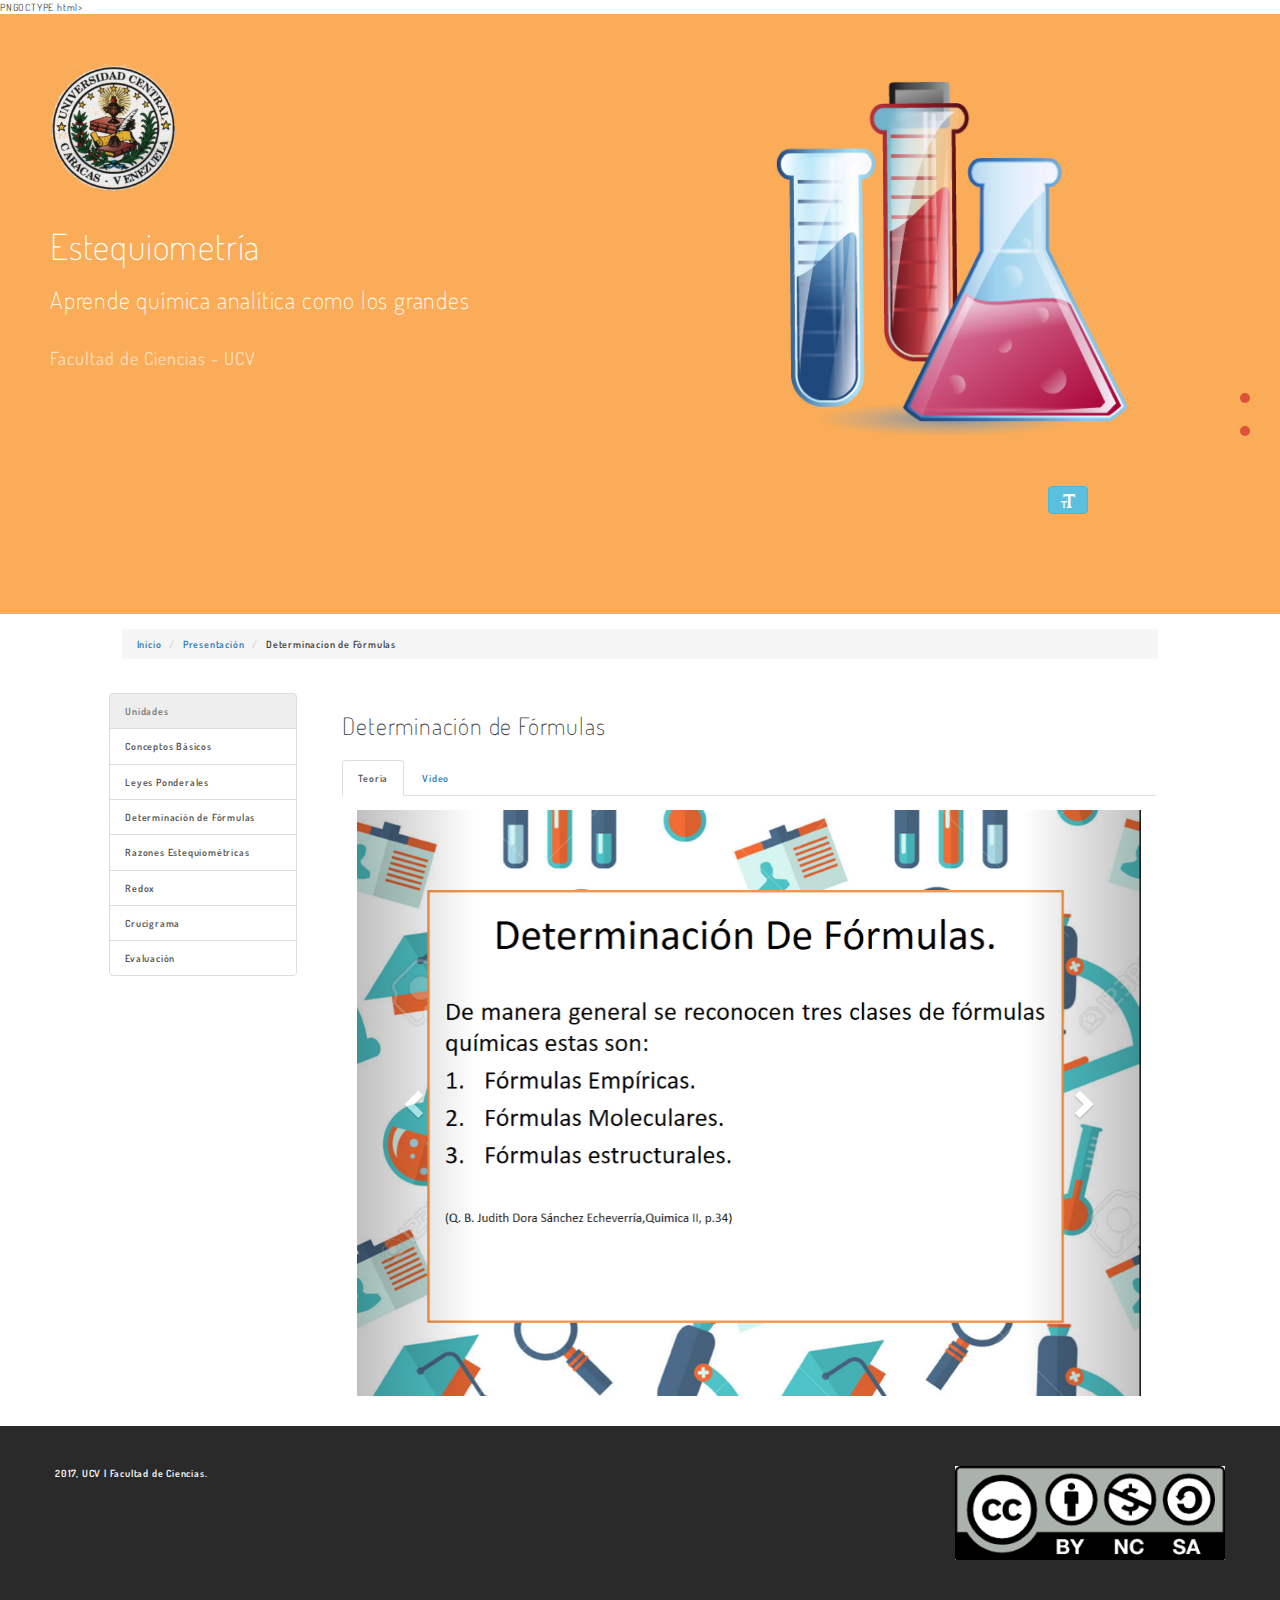
<file: estequiometriaU3.html>
PNGOCTYPE html>
<html lang="en">
<head>
  <meta charset="utf-8">
  <meta http-equiv="X-UA-Compatible" content="IE=edge">
  <meta name="viewport" content="width=device-width, initial-scale=1">
  <meta name="author" content="">
  <title>OA - Quimica</title>

  <!-- Bootstrap -->
  <link href="css/bootstrap.min.css"            rel="stylesheet">
  <link href="css/style.css"                    rel="stylesheet">
  <link href="css/themify-icons.css"            rel="stylesheet">
  <link href='css/dosis-font.css'               rel='stylesheet' type='text/css'>
  <link href="css/estequiometria.css"           rel="stylesheet" type="text/css" >
   <script src="js/script.js"></script>
</head>


<body id="page-top" data-spy="scroll" data-target=".side-menu" style="font-size:1em">

<nav class="side-menu">
  <ul>
    <li class="hidden active">
      <a class="page-scroll" href="#page-top"></a>
    </li>
    <li>
      <a href="#home" class="page-scroll">
        <span class="menu-title">Home</span>
        <span class="dot"></span>
      </a>
    </li>
    <li>
      <a href="#menu" class="page-scroll">
        <span class="menu-title">Menu</span>
        <span class="dot"></span>
      </a>
    </li>

  </ul>
</nav> 
  
<!-- Start: Header -->
<div class="row hero-header" id="home">
  <div class="col-md-7">
    <img src="img/Logo-UCV.gif" class="logo">
    <h1>Estequiometría</h1>
    <h3>Aprende química analítica como los grandes</h3>
    <h4>Facultad de Ciencias - UCV</h4>
  </div>
  <div class="col-md-5 hidden-xs">
    <img src="img/instrumentos.png" style="width: 80%">
  </div>
<!-- Start: boton acccesibilidad -->
    <div class="container-fluid">
      <div class="col-md-10"></div>
      <div class="col-md-2">
        <button type="button" class="btn btn-info btn-md" data-toggle="modal" data-target="#myModal"> <span class="glyphicon glyphicon-text-size"></span></button>
      </div>
    </div>
  </div>
  <!-- End: boton acccesibilidad --> 
  
  <!-- Start: Modal -->
  <div id="myModal" class="modal fade" role="dialog">
    <div class="modal-dialog modal-sm">
      <!-- Modal content-->
      <div class="modal-content">
        <div class="modal-header">
          <button type="button" class="close" data-dismiss="modal">&times;</button>
          <h4 alig = "center" class="modal-title"><b>Cambio del Tamaño de Letra</h4>
        </div>
        <div class="modal-body">
          <div class="row">
            <div class="row">
              <div class="col-md-3"></div>
              <div class="col-md-3">
                <button class = "btn btn-default" onclick="tamano(.1)" value = "+">
                  <span class = "glyphicon glyphicon-plus"></span> 
                </button>
              </div>
              <div class="col-md-3">
                <button class = "btn btn-default" onclick="tamano(-.1)" value = "-">
                <span class="glyphicon glyphicon-minus"></span>
                </button>
              </div>
              <div class="col-md-3"></div>
            </div>
          </div>
        </div>
        <div class="modal-footer">
          <button type="button" class="btn btn-default" data-dismiss="modal">
            Cerrar
          </button>
        </div>
      </div>
    </div>
  </div>
  <!-- End: Modal-->
</div>
<!-- End: Header -->

<!-- Start: breadcrumb -->
<br>
<div class="container-fluid">
  <div class="row">
    <div class="col-md-1"></div>
    <div class="col-md-10">
      <ol class="breadcrumb">
        <li class = "breadcrumb-item"><a href="index.html">Inicio</a></li>
        <li class = "breadcrumb-item"><a href="estequiometria.html">Presentación</a></li>
        <li class = "breadcrumb-item inactive">Determinacion de Fórmulas</li>
      </ol>
    </div>
  </div>
</div>
<!-- End: breadcrumb -->

<!-- Start: Content -->
<br>
<div class="row">
  <div class="col-md-1"></div>
  <div class="col-md-2">
  <!-- Start: Menu  -->
     <div class="list-group" id="menu">
      <a href="#" class="list-group-item disabled">Unidades</a>
      <a href="estequiometriaU1.html" class="list-group-item">Conceptos B&aacute;sicos</a>
      <a href="estequiometriaU2.html" class="list-group-item">Leyes Ponderales</a>
      <a href="estequiometriaU3.html" class="list-group-item">Determinación de Fórmulas</a>
      <a href="estequiometriaU4.html" class="list-group-item">Razones Estequiométricas</a>
      <a href="estequiometriaU5.html" class="list-group-item">Redox</a>
      <a href="crucigrama.html" target="_blank" class="list-group-item">Crucigrama</a>
      <a href="test.html" target="_blank" class="list-group-item">Evaluaci&oacute;n</a>
    </div>
  <!-- End: Menu -->
  </div>
  <div class="col-md-8">
    <!-- Start: tabs -->
    <div class="container-fluid">
      <div class="row">
        <div class="col-md-12">
          <h3>
            Determinación de Fórmulas
          </h3>
          <div class="tabbable" id="tabs-900855">
            <ul class="nav nav-tabs">
              <li class="active">
                <a href="#panel-863005" data-toggle="tab">Teoria</a>
              </li>
              <li>
                <a href="#panel-588504" data-toggle="tab">Video</a>
              </li>
            </ul>
            <div class="tab-content">
              <div class="tab-pane active" id="panel-863005">
              <!-- ############## CARRUSEL #################### --> 
              <br>
              <div class="container-fluid">
                <div class="row">
                  <div class="col-md-12">
                    <div class="carousel slide" id="carousel-672510">
                      <ol class="carousel-indicators">
                        <li class="active" data-slide-to="0" data-target="#carousel-672510">
                        </li>
                        <li data-slide-to="1" data-target="#carousel-672510">
                        </li>
                        <li data-slide-to="2" data-target="#carousel-672510">
                        </li>
                      </ol>
                      <div class="carousel-inner">
                        <div class="item active">
                          <img src="img/teoria/u3/3.1.PNG" alt = "Diapositiva1">
                        </div>
                        <div class="item">
                          <img src="img/teoria/u3/3.2.PNG" alt = "Diapositiva2">
                        </div>
                        <div class="item">
                          <img src="img/teoria/u3/3.3.PNG" alt = "Diapositiva3">
                        </div>
                        <div class="item">
                          <img src="img/teoria/u3/3.4.PNG" alt = "Diapositiva4">
                        </div>
                        <div class="item">
                          <img src="img/teoria/u3/3.5.PNG" alt = "Diapositiva5">
                        </div>
                        <div class="item">
                          <img src="img/teoria/u3/3.6.PNG" alt = "Diapositiva6">
                        </div>
                        <div class="item">
                          <img src="img/teoria/u3/3.7.PNG" alt = "Diapositiva7">
                        </div>
                      </div> <a class="left carousel-control" href="#carousel-672510" data-slide="prev"><span class="glyphicon glyphicon-chevron-left"></span></a> <a class="right carousel-control" href="#carousel-672510" data-slide="next"><span class="glyphicon glyphicon-chevron-right"></span></a>
                    </div>
                  </div>
                </div>
              </div>
              <!-- ############## CARRUSEL #################### --> 
              </div>
              <div class="tab-pane" id="panel-588504">
                <!-- VIDEOS -->
                <br>
                <div class="container-fluid">
                  <div class="row">
                      <dov class="col-md-12">
                         <p align="center"><img src="img/sin-video.jpg"></p>
                      </dov> 
                  </div>
                </div>
                <!--Videos  -->
              </div>
            </div>
          </div>
        </div>
      </div>
    </div>
    <!-- Ebd:tabs --> 
  </div>
<!-- END ROW -->
</div>
<!-- End: Content -->


  

<!-- Start: Footer -->
<div class="container-fluid footer">
  <div class="row footer-credit">
    <div class="col-md-9 col-sm-9">
      <p> 2017, UCV | Facultad de Ciencias.</p>
    </div>
    <div class="col-md-3 col-sm-3">
      <img src="img/cc.png" class = "img-responsive">
    </div>
  </div>
</div>
<!-- End: Footer -->

<!-- jQuery (necessary for Bootstrap's JavaScript plugins) -->
<script src="js/jquery.min.js"></script>
<!-- Include all compiled plugins (below), or include individual files as needed -->
<script src="js/bootstrap.min.js"></script>
<script src="js/jquery.easing.min.js"></script>
<script src="js/scrolling-nav.js"></script>
<script src="js/validator.js"></script>

</body>
</html>
</file>
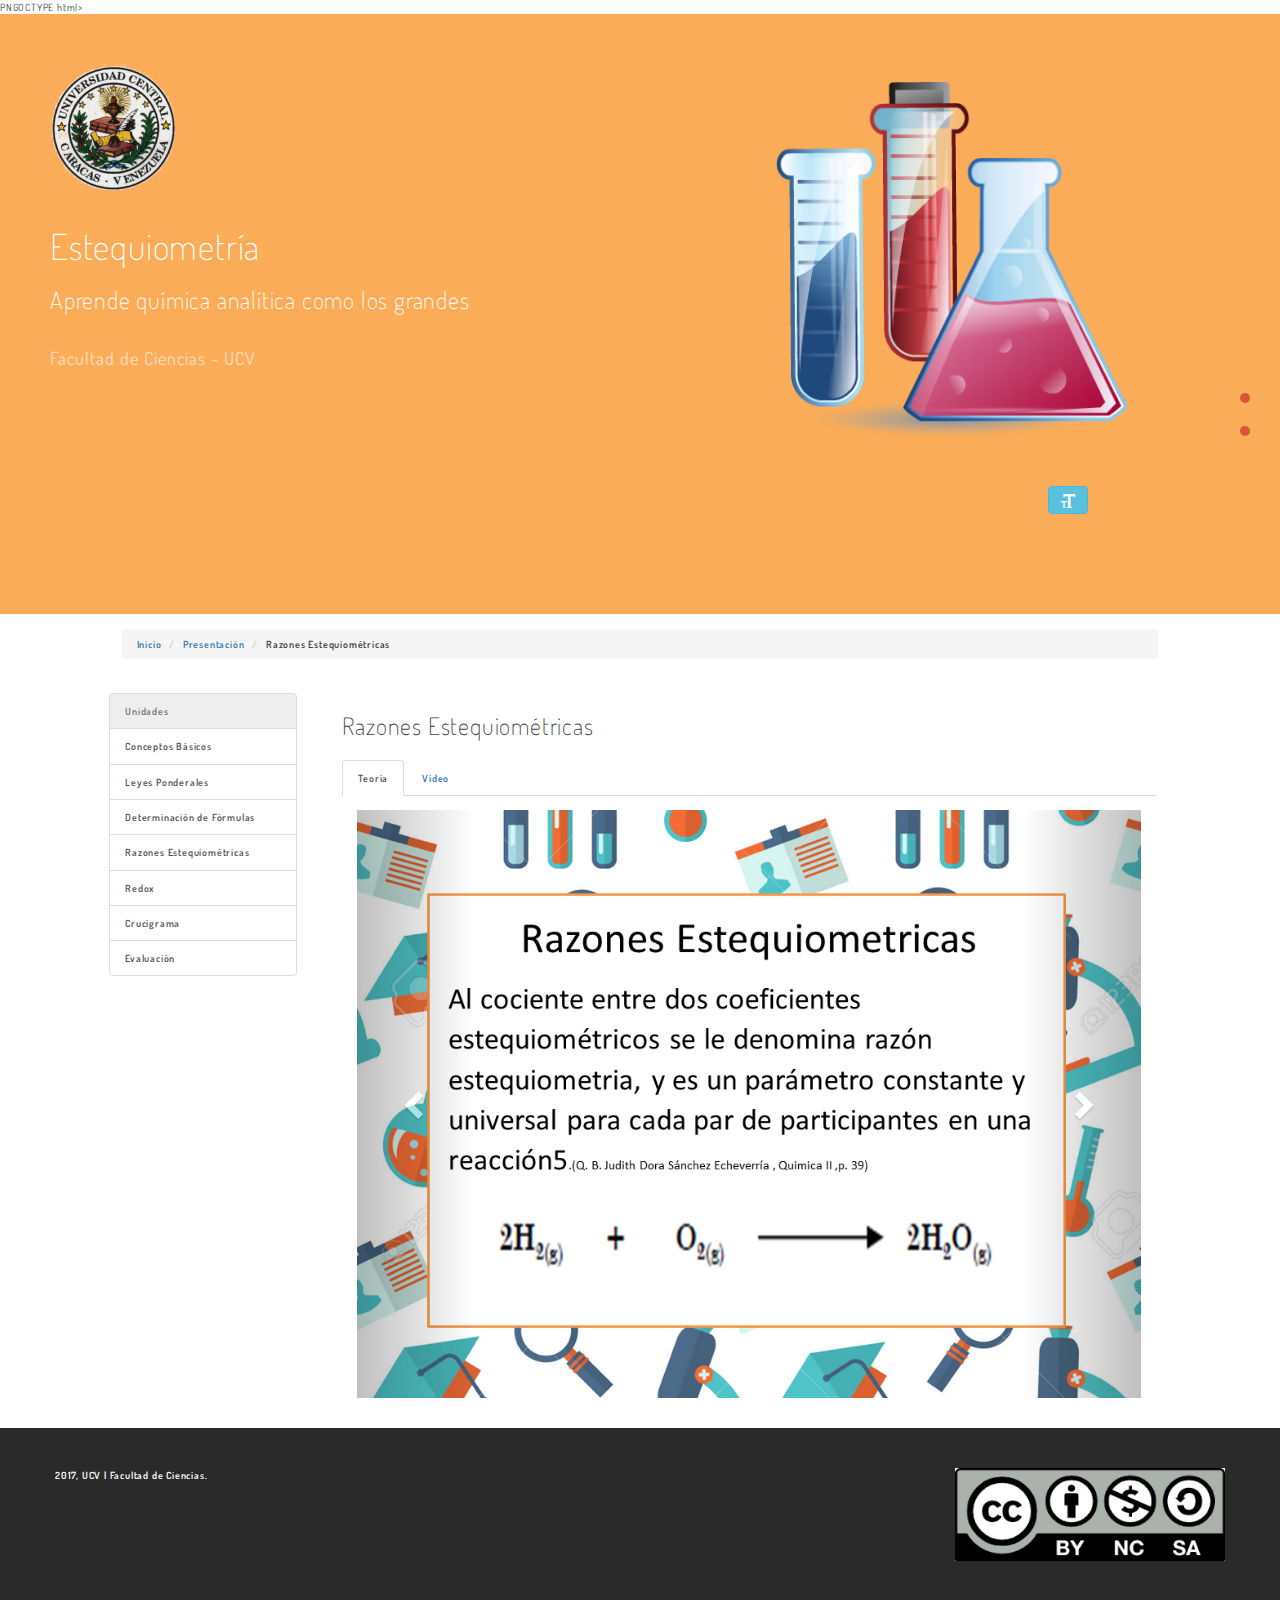
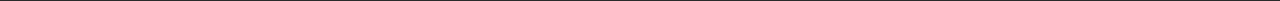
<file: estequiometriaU4.html>
PNGOCTYPE html>
<html lang="en">
<head>
  <meta charset="utf-8">
  <meta http-equiv="X-UA-Compatible" content="IE=edge">
  <meta name="viewport" content="width=device-width, initial-scale=1">
  <meta name="author" content="">
  <title>OA - Quimica</title>

  <!-- Bootstrap -->
  <link href="css/bootstrap.min.css"            rel="stylesheet">
  <link href="css/style.css"                    rel="stylesheet">
  <link href="css/themify-icons.css"            rel="stylesheet">
  <link href='css/dosis-font.css'               rel='stylesheet' type='text/css'>
  <link href="css/estequiometria.css"           rel="stylesheet" type="text/css" >
   <script src="js/script.js"></script>
</head>


<body id="page-top" data-spy="scroll" data-target=".side-menu" style="font-size:1em">

<nav class="side-menu">
  <ul>
    <li class="hidden active">
      <a class="page-scroll" href="#page-top"></a>
    </li>
    <li>
      <a href="#home" class="page-scroll">
        <span class="menu-title">Home</span>
        <span class="dot"></span>
      </a>
    </li>
    <li>
      <a href="#menu" class="page-scroll">
        <span class="menu-title">Menu</span>
        <span class="dot"></span>
      </a>
    </li>

  </ul>
</nav> 
  
<!-- Start: Header -->
<div class="row hero-header" id="home">
  <div class="col-md-7">
    <img src="img/Logo-UCV.gif" class="logo">
    <h1>Estequiometría</h1>
    <h3>Aprende química analítica como los grandes</h3>
    <h4>Facultad de Ciencias - UCV</h4>
  </div>
  <div class="col-md-5 hidden-xs">
    <img src="img/instrumentos.png" style="width: 80%">
  </div>
   <!-- Start: boton acccesibilidad -->
    <div class="container-fluid">
      <div class="col-md-10"></div>
      <div class="col-md-2">
        <button type="button" class="btn btn-info btn-md" data-toggle="modal" data-target="#myModal"> <span class="glyphicon glyphicon-text-size"></span></button>
      </div>
    </div>
  </div>
  <!-- End: boton acccesibilidad --> 
  
  <!-- Start: Modal -->
  <div id="myModal" class="modal fade" role="dialog">
    <div class="modal-dialog modal-sm">
      <!-- Modal content-->
      <div class="modal-content">
        <div class="modal-header">
          <button type="button" class="close" data-dismiss="modal">&times;</button>
          <h4 alig = "center" class="modal-title"><b>Cambio del Tamaño de Letra</h4>
        </div>
        <div class="modal-body">
          <div class="row">
            <div class="row">
              <div class="col-md-3"></div>
              <div class="col-md-3">
                <button class = "btn btn-default" onclick="tamano(.1)" value = "+">
                  <span class = "glyphicon glyphicon-plus"></span> 
                </button>
              </div>
              <div class="col-md-3">
                <button class = "btn btn-default" onclick="tamano(-.1)" value = "-">
                <span class="glyphicon glyphicon-minus"></span>
                </button>
              </div>
              <div class="col-md-3"></div>
            </div>
          </div>
        </div>
        <div class="modal-footer">
          <button type="button" class="btn btn-default" data-dismiss="modal">
            Cerrar
          </button>
        </div>
      </div>
    </div>
  </div>
  <!-- End: Modal-->
</div>
<!-- End: Header -->

<!-- Start: breadcrumb -->
<br>
<div class="container-fluid">
  <div class="row">
    <div class="col-md-1"></div>
    <div class="col-md-10">
      <ol class="breadcrumb">
        <li class = "breadcrumb-item"><a href="index.html">Inicio</a></li>
        <li class = "breadcrumb-item"><a href="estequiometria.html">Presentación</a></li>
        <li class = "breadcrumb-item inactive">Razones Estequiométricas</li>
      </ol>
    </div>
  </div>
</div>
<!-- End: breadcrumb -->

<!-- Start: Content -->
<br>
<div class="row">
  <div class="col-md-1"></div>
  <div class="col-md-2">
  <!-- Start: Menu  -->
     <div class="list-group" id="menu">
      <a href="#" class="list-group-item disabled">Unidades</a>
      <a href="estequiometriaU1.html" class="list-group-item">Conceptos B&aacute;sicos</a>
      <a href="estequiometriaU2.html" class="list-group-item">Leyes Ponderales</a>
      <a href="estequiometriaU3.html" class="list-group-item">Determinación de Fórmulas</a>
      <a href="estequiometriaU4.html" class="list-group-item">Razones Estequiométricas</a>
      <a href="estequiometriaU5.html" class="list-group-item">Redox</a>
      <a href="crucigrama.html" target="_blank" class="list-group-item">Crucigrama</a>
      <a href="test.html" target="_blank" class="list-group-item">Evaluaci&oacute;n</a>
    </div>
  <!-- End: Menu -->
  </div>
  <div class="col-md-8">
    <!-- Start: tabs -->
    <div class="container-fluid">
      <div class="row">
        <div class="col-md-12">
          <h3>
            Razones Estequiométricas
          </h3>
          <div class="tabbable" id="tabs-900855">
            <ul class="nav nav-tabs">
              <li class="active">
                <a href="#panel-863005" data-toggle="tab">Teoria</a>
              </li>
              <li>
                <a href="#panel-588504" data-toggle="tab">Video</a>
              </li>
            </ul>
            <div class="tab-content">
              <div class="tab-pane active" id="panel-863005">
              <!-- ############## CARRUSEL #################### --> 
              <br>
              <div class="container-fluid">
                <div class="row">
                  <div class="col-md-12">
                    <div class="carousel slide" id="carousel-672510">
                      <ol class="carousel-indicators">
                        <li class="active" data-slide-to="0" data-target="#carousel-672510">
                        </li>
                        <li data-slide-to="1" data-target="#carousel-672510">
                        </li>
                        <li data-slide-to="2" data-target="#carousel-672510">
                        </li>
                      </ol>
                      <div class="carousel-inner">
                        <div class="item active">
                          <img src="img/teoria/u4/Diapositiva1.PNG" alt = "Diapositiva1">
                        </div>
                        <div class="item">
                          <img src="img/teoria/u4/Diapositiva2.PNG" alt = "Diapositiva2">
                        </div>
                        <div class="item">
                          <img src="img/teoria/u4/Diapositiva3.PNG" alt = "Diapositiva3">
                        </div>
                        <div class="item">
                          <img src="img/teoria/u4/Diapositiva4.PNG" alt = "Diapositiva4">
                        </div>
                        <div class="item">
                          <img src="img/teoria/u4/Diapositiva5.PNG" alt = "Diapositiva5">
                        </div>
                        <div class="item">
                          <img src="img/teoria/u4/Diapositiva6.PNG" alt = "Diapositiva6">
                        </div>
                      </div> <a class="left carousel-control" href="#carousel-672510" data-slide="prev"><span class="glyphicon glyphicon-chevron-left"></span></a> <a class="right carousel-control" href="#carousel-672510" data-slide="next"><span class="glyphicon glyphicon-chevron-right"></span></a>
                    </div>
                  </div>
                </div>
              </div>
              <!-- ############## CARRUSEL #################### --> 
              </div>
              <div class="tab-pane" id="panel-588504">
                <br><br>
                <!-- VIDEOS -->
                  <div class="container-fluid">
                    <div class="row">
                      <div class="col-md-12">
                        <iframe width="560" height="315" src="https://www.youtube.com/embed/9mQA2IoK35c" frameborder="0" allowfullscreen></iframe>
                      </div>
                    </div>
                  </div>
                <!--- VIDEOS -->
                <br><br>
                <!-- VIDEOS -->
                  <div class="container-fluid">
                    <div class="row">
                      <div class="col-md-12">
                        <iframe width="560" height="315" src="https://www.youtube.com/embed/W8djPmzpdhE" frameborder="0" allowfullscreen></iframe>
                      </div>
                    </div>
                  </div>
                <!--- VIDEOS -->
              </div>
            </div>
          </div>
        </div>
      </div>
    </div>
    <!-- Ebd:tabs --> 
  </div>
<!-- END ROW -->
</div>
<!-- End: Content -->


  

<!-- Start: Footer -->
<div class="container-fluid footer">
  <div class="row footer-credit">
    <div class="col-md-9 col-sm-9">
      <p> 2017, UCV | Facultad de Ciencias.</p>
    </div>
    <div class="col-md-3 col-sm-3">
      <img src="img/cc.png" class = "img-responsive">
    </div>
  </div>
</div>
<!-- End: Footer -->

<!-- jQuery (necessary for Bootstrap's JavaScript plugins) -->
<script src="js/jquery.min.js"></script>
<!-- Include all compiled plugins (below), or include individual files as needed -->
<script src="js/bootstrap.min.js"></script>
<script src="js/jquery.easing.min.js"></script>
<script src="js/scrolling-nav.js"></script>
<script src="js/validator.js"></script>

</body>
</html>
</file>
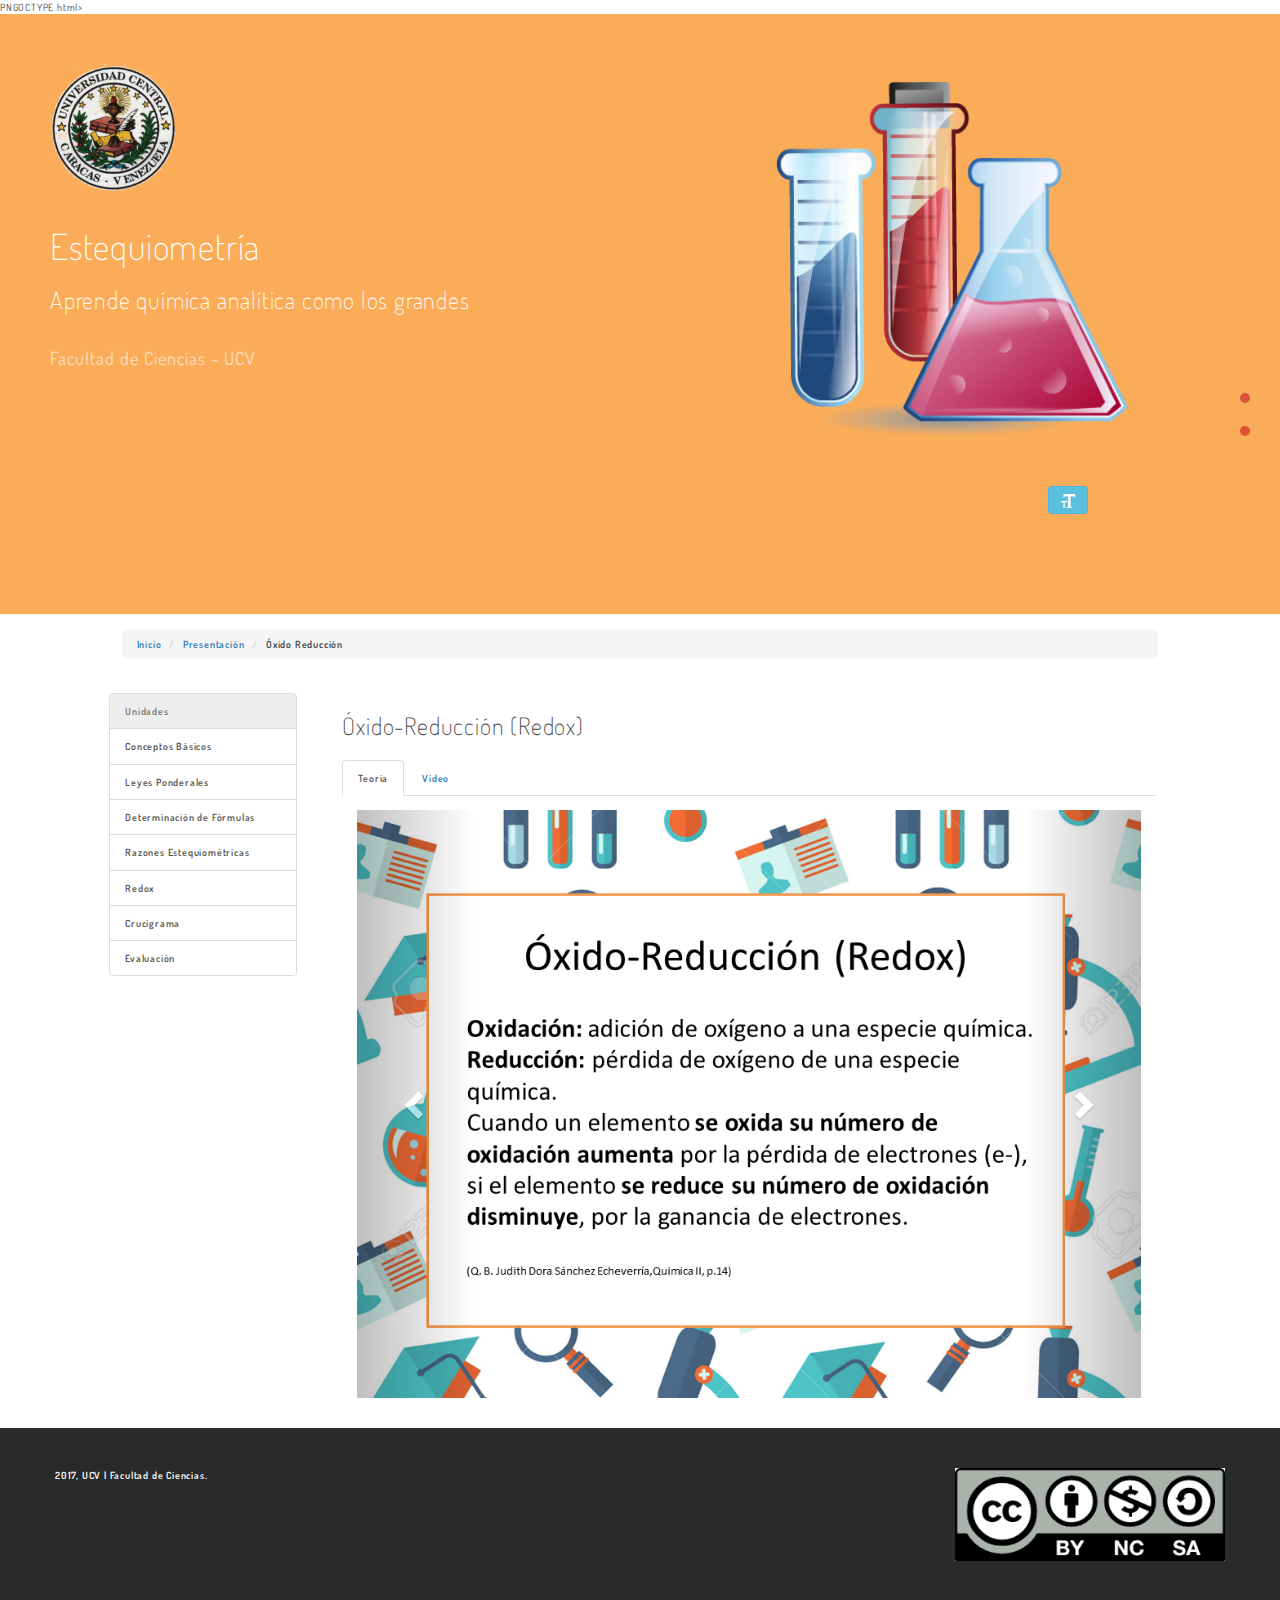
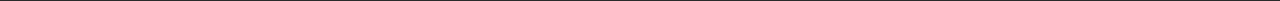
<file: estequiometriaU5.html>
PNGOCTYPE html>
<html lang="en">
<head>
  <meta charset="utf-8">
  <meta http-equiv="X-UA-Compatible" content="IE=edge">
  <meta name="viewport" content="width=device-width, initial-scale=1">
  <meta name="author" content="">
  <title>OA - Quimica</title>

  <!-- Bootstrap -->
  <link href="css/bootstrap.min.css"            rel="stylesheet">
  <link href="css/style.css"                    rel="stylesheet">
  <link href="css/themify-icons.css"            rel="stylesheet">
  <link href='css/dosis-font.css'               rel='stylesheet' type='text/css'>
  <link href="css/estequiometria.css"           rel="stylesheet" type="text/css" >
  <script src="js/script.js"></script>
</head>


<body id="page-top" data-spy="scroll" data-target=".side-menu" style="font-size:1em">

<nav class="side-menu">
  <ul>
    <li class="hidden active">
      <a class="page-scroll" href="#page-top"></a>
    </li>
    <li>
      <a href="#home" class="page-scroll">
        <span class="menu-title">Home</span>
        <span class="dot"></span>
      </a>
    </li>
    <li>
      <a href="#menu" class="page-scroll">
        <span class="menu-title">Menu</span>
        <span class="dot"></span>
      </a>
    </li>

  </ul>
</nav> 
  
<!-- Start: Header -->
<div class="row hero-header" id="home">
  <div class="col-md-7">
    <img src="img/Logo-UCV.gif" class="logo">
    <h1>Estequiometría</h1>
    <h3>Aprende química analítica como los grandes</h3>
    <h4>Facultad de Ciencias - UCV</h4>
  </div>
  <div class="col-md-5 hidden-xs">
    <img src="img/instrumentos.png" style="width: 80%">
  </div>

  <!-- Start: boton acccesibilidad -->
        <div class="container-fluid">
          <div class="col-md-10"></div>
          <div class="col-md-2">
            <button type="button" class="btn btn-info btn-md" data-toggle="modal" data-target="#myModal"> <span class="glyphicon glyphicon-text-size"></span></button>
          </div>
        </div>
      </div>
      <!-- End: boton acccesibilidad --> 

      <!-- Start: Modal -->
      <div id="myModal" class="modal fade" role="dialog">
        <div class="modal-dialog modal-sm">
          <!-- Modal content-->
          <div class="modal-content">
            <div class="modal-header">
              <button type="button" class="close" data-dismiss="modal">&times;</button>
              <h4 alig = "center" class="modal-title"><b>Cambio del Tamaño de Letra</h4>
            </div>
            <div class="modal-body">
              <div class="row">
                <div class="row">
                  <div class="col-md-3"></div>
                  <div class="col-md-3">
                    <button class = "btn btn-default" onclick="tamano(.1)" value = "+">
                      <span class = "glyphicon glyphicon-plus"></span> 
                    </button>
                  </div>
                  <div class="col-md-3">
                    <button class = "btn btn-default" onclick="tamano(-.1)" value = "-">
                    <span class="glyphicon glyphicon-minus"></span>
                    </button>
                  </div>
                  <div class="col-md-3"></div>
                </div>
              </div>
            </div>
            <div class="modal-footer">
              <button type="button" class="btn btn-default" data-dismiss="modal">
                Cerrar
              </button>
            </div>
          </div>
        </div>
      </div>
      <!-- End: Modal-->
</div>
<!-- End: Header -->

<!-- Start: breadcrumb -->
<br>
<div class="container-fluid">
  <div class="row">
    <div class="col-md-1"></div>
    <div class="col-md-10">
      <ol class="breadcrumb">
        <li class = "breadcrumb-item"><a href="index.html">Inicio</a></li>
        <li class = "breadcrumb-item"><a href="estequiometria.html">Presentación</a></li>
        <li class = "breadcrumb-item inactive">Óxido Reducción</li>
      </ol>
    </div>
  </div>
</div>
<!-- End: breadcrumb -->

<!-- Start: Content -->
<br>
<div class="row">
  <div class="col-md-1"></div>
  <div class="col-md-2">
  <!-- Start: Menu  -->
     <div class="list-group" id="menu">
      <a href="#" class="list-group-item disabled">Unidades</a>
      <a href="estequiometriaU1.html" class="list-group-item">Conceptos B&aacute;sicos</a>
      <a href="estequiometriaU2.html" class="list-group-item">Leyes Ponderales</a>
      <a href="estequiometriaU3.html" class="list-group-item">Determinación de Fórmulas</a>
      <a href="estequiometriaU4.html" class="list-group-item">Razones Estequiométricas</a>
      <a href="estequiometriaU5.html" class="list-group-item">Redox</a>
      <a href="crucigrama.html" target="_blank" class="list-group-item">Crucigrama</a>
      <a href="test.html" target="_blank" class="list-group-item">Evaluaci&oacute;n</a>
    </div>
  <!-- End: Menu -->
  </div>
  <div class="col-md-8">
    <!-- Start: tabs -->
    <div class="container-fluid">
      <div class="row">
        <div class="col-md-12">
          <h3>
            Óxido-Reducción (Redox)
          </h3>
          <div class="tabbable" id="tabs-900855">
            <ul class="nav nav-tabs">
              <li class="active">
                <a href="#panel-863005" data-toggle="tab">Teoria</a>
              </li>
              <li>
                <a href="#panel-588504" data-toggle="tab">Video</a>
              </li>
            </ul>
            <div class="tab-content">
              <div class="tab-pane active" id="panel-863005">
              <!-- ############## CARRUSEL #################### --> 
              <br>
              <div class="container-fluid">
                <div class="row">
                  <div class="col-md-12">
                    <div class="carousel slide" id="carousel-672510">
                      <ol class="carousel-indicators">
                        <li class="active" data-slide-to="0" data-target="#carousel-672510">
                        </li>
                        <li data-slide-to="1" data-target="#carousel-672510">
                        </li>
                        <li data-slide-to="2" data-target="#carousel-672510">
                        </li>
                      </ol>
                      <div class="carousel-inner">
                        <div class="item active">
                          <img src="img/teoria/u5/5.1.PNG" alt = "Diapositiva1">
                        </div>
                        <div class="item">
                          <img src="img/teoria/u5/5.2.PNG" alt = "Diapositiva2">
                        </div>
                        <div class="item">
                          <img src="img/teoria/u5/5.3.PNG" alt = "Diapositiva3">
                        </div>
                        <div class="item">
                          <img src="img/teoria/u5/5.4.PNG" alt = "Diapositiva4">
                        </div>
                        <div class="item">
                          <img src="img/teoria/u5/5.5.PNG" alt = "Diapositiva5">
                        </div>
                        <div class="item">
                          <img src="img/teoria/u5/5.6.PNG" alt = "Diapositiva6">
                        </div>
                        <div class="item">
                          <img src="img/teoria/u5/5.7.PNG" alt = "Diapositiva7">
                        </div>
                        <div class="item">
                          <img src="img/teoria/u5/5.8.PNG" alt = "Diapositiva8">
                        </div>
                        <div class="item">
                          <img src="img/teoria/u5/5.9.PNG" alt = "Diapositiva9">
                        </div>
                        <div class="item">
                          <img src="img/teoria/u5/5.10.PNG" alt = "Diapositiva10">
                        </div>
                        <div class="item">
                          <img src="img/teoria/u5/5.11.PNG" alt = "Diapositiva11">
                        </div>
                      </div> <a class="left carousel-control" href="#carousel-672510" data-slide="prev"><span class="glyphicon glyphicon-chevron-left"></span></a> <a class="right carousel-control" href="#carousel-672510" data-slide="next"><span class="glyphicon glyphicon-chevron-right"></span></a>
                    </div>
                  </div>
                </div>
              </div>
              <!-- ############## CARRUSEL #################### --> 
              </div>
              <div class="tab-pane" id="panel-588504">
                 <br><br>
                <!-- VIDEOS -->
                  <div class="container-fluid">
                    <div class="row">
                      <div class="col-md-12">
                       <iframe width="560" height="315" src="https://www.youtube.com/embed/C-ymNbZjdIQ" frameborder="0" allowfullscreen></iframe>
                      </div>
                    </div>
                  </div>
                <!--- VIDEOS -->
                <br><br>
                <!-- VIDEOS -->
                  <div class="container-fluid">
                    <div class="row">
                      <div class="col-md-12">
                        <iframe width="560" height="315" src="https://www.youtube.com/embed/GiZt8JWu-Jw" frameborder="0" allowfullscreen></iframe>
                      </div>
                    </div>
                  </div>
                <!--- VIDEOS -->


              </div>
            </div>
          </div>
        </div>
      </div>
    </div>
    <!-- Ebd:tabs --> 
  </div>
<!-- END ROW -->
</div>
<!-- End: Content -->


  

<!-- Start: Footer -->
<div class="container-fluid footer">
  <div class="row footer-credit">
    <div class="col-md-9 col-sm-9">
      <p> 2017, UCV | Facultad de Ciencias.</p>
    </div>
    <div class="col-md-3 col-sm-3">
      <img src="img/cc.png" class = "img-responsive">
    </div>
  </div>
</div>
<!-- End: Footer -->

<!-- jQuery (necessary for Bootstrap's JavaScript plugins) -->
<script src="js/jquery.min.js"></script>
<!-- Include all compiled plugins (below), or include individual files as needed -->
<script src="js/bootstrap.min.js"></script>
<script src="js/jquery.easing.min.js"></script>
<script src="js/scrolling-nav.js"></script>
<script src="js/validator.js"></script>

</body>
</html>
</file>
<file: css/style.css>
body {
	font-family: 'Dosis', sans-serif;
    color: #404142;
    font-size: 16px;
	letter-spacing: 0.8px;
}
h1, h2, h3, h4, h5, h6 {
	font-weight: 200;
}
ul {
	margin: 0;
	padding: 0;
	list-style: none;
}
a {
	-webkit-transition: all 0.3s;
  	-moz-transition: all 0.3s;
  	transition: all 0.3s;
}
a:hover, a:focus, a:active, a:visited {
    text-decoration: none;
}

/* Buttons override */
.btn {
	text-transform: uppercase;
    font-weight: 600;
}
.btn-lg {
	padding: 15px 40px;
    font-size: 16px;
    line-height: none;
    border-radius: 4px;
}
.btn-red {
	background-color: #dd5138;
	color: #fff;
}
.btn-yellow {
	background-color: #fcd93b;
	color: #2a2a2a;
	opacity: 0.8;
}
.btn-yellow:hover {
	opacity: 1;
}
.btn-yellow.disabled:hover,
.btn-yellow[disabled]:hover {
    opacity: 0.65;
}
.content-ct {
	text-align: center;

}

/* ------------------
	Navigation 
------------------ */
.side-menu {
	position: fixed;
	right: 30px;
	top: 50%;
    transform: translateY(-73px);
    z-index: 99;
}
.side-menu ul li {
    text-align: right;
    margin: 10px 0;
}
.side-menu ul li a span {
	display: inline-block;
}
.side-menu ul li a span.menu-title {
	color: #fff;
    position: relative;
    margin-right: 10px;
    text-transform: uppercase;
    font-size: 12px;
    background-color: #dd5138;
    padding: 3px 10px;
    font-weight: 600;
    border-radius: 3px;
    -webkit-transition: -webkit-transform 0.2s, opacity 0.2s;
    -moz-transition: -moz-transform 0.2s, opacity 0.2s;
    transition: transform 0.2s, opacity 0.2s;
    -webkit-transform-origin: 100% 50%;
    -moz-transform-origin: 100% 50%;
    -ms-transform-origin: 100% 50%;
    -o-transform-origin: 100% 50%;
    transform-origin: 100% 50%;
    opacity: 0;
}
.side-menu ul li a:hover span.menu-title {
    opacity: 1;
}
.side-menu ul li a span.dot {
    position: relative;
    background-color: #dd5138;
    border-radius: 2em;
    height: 10px;
    width: 10px;
    -webkit-transition: all 0.3s;
  	-moz-transition: all 0.3s;
  	transition: all 0.3s;
}
.side-menu ul li a:hover span.dot {
	transform: scale(1.8);
}


.hero-header {
	background: #016cc7;
	min-height: 600px;
	padding: 5em;
	color: #fff;
}
.hero-header h1 {
	margin: 1em 0 0 0;
}
.hero-header h4 {
	font-weight: normal;
	opacity: 0.6;
    letter-spacing: 1px;
    margin: 2em 0;
}
.hero-header .logo {
	max-width: 125px;
}
.hero-header .btn {
	margin-top: 3em;
}
.hero-header .rocket {
	max-width: 100%;
}
.me-row {
	padding: 30px 0;

}
.row-title {
	font-weight: 400;
}
.feature {
	padding: 20px;
	margin-top: 30px;
    min-height: 274px;
}
.feature.objetos {
    min-height: 370px;
}
.feature span {
	font-size: 5em;
    color: #016cc7;
}

.speaker .feature {
	width: 31.333333%;
	-webkit-transition: all 0.3s;
  	-moz-transition: all 0.3s;
  	transition: all 0.3s;
  	margin-right: 20px;
  	border: 3px solid #f6f6f6;
    border-radius: 5px;
}
.speaker .feature:hover {
    box-shadow: 3px 3px 10px #ccc;
    transform: translateY(-10px);
}
.speaker-img {
	width: 108px;
    border: 4px solid #efefef;
    border-radius: 50%;
}
ul.speaker-social li {
	list-style: none;
	display: inline-block;
	margin: 10px 5px;
}
ul.speaker-social li a {
	font-size: 0.2em;
	padding: 0 10px;
}
ul.speaker-social li a:hover {
	text-decoration: none;
}
a span.ti-facebook {
	color: #3b5998;
}
a span.ti-twitter-alt {
	color: #4099ff;
}

.tickets {
	background-color: #016cc7;
}
.tickets .price {
	font-size: 4em;
	color: #dd5138;
    font-weight: 100;
}
.tickets .price sup {
	font-size: 0.4em;
}


.nav-tabs {
    margin-top: 20px;
}
.schedule .media {
	margin-top: 4em;
}
.schedule .media-object {
	max-width: 100px;
}
.schedule .media-heading {
	font-weight: 600;
    border-bottom: 2px solid #efefef;
    padding-bottom: 10px;
}
.schedule .media-body h5 {
	text-transform: uppercase;
	font-weight: 600;
}


.footer {
    background-color: #2a2a2a;
    margin-top: 30px;
    color: #fff;
}
.footer p {
    margin-bottom: 0;
}
.footer-credit {
    padding: 40px;
}
ul.footer-menu {
    text-align: right;
}
ul.footer-menu li {
    display: inline-block;
}
ul.footer-menu li a {
    font-size: 12px;
    color: #fcd93b;
    padding-right: 20px;
}
ul.footer-menu li a:hover {
    color: #dd5138;
}


.contact {
    background-color: #3a3a3a;
    color: #fff;
    padding: 1em;
}
.contact h3 {
    margin-bottom: 30px;
}
.form-control {
    padding: 20px 15px;
    border: 3px solid #eee;
    background-color: #f9f9f9;
    box-shadow: none;
}
.help-block {
    font-size: 12px;
}
.form-control-feedback {
    top: 15px;
    right: 15px;
}

.animated { 
    -webkit-animation-duration: 5s; 
    animation-duration: 5s; 
    -webkit-animation-fill-mode: both; 
    animation-fill-mode: both; 
    -webkit-animation-timing-function: linear; 
    animation-timing-function: linear; 
    animation-iteration-count:infinite; 
    -webkit-animation-iteration-count:infinite; 
} 

@-webkit-keyframes bounce { 
    0%, 20%, 50%, 80%, 100% {-webkit-transform: translateY(0);} 
    40% {-webkit-transform: translateY(-30px);} 
    60% {-webkit-transform: translateY(-15px);} 
} 

@keyframes bounce { 
    0%, 20%, 50%, 80%, 100% {transform: translateY(0);} 
    40% {transform: translateY(-30px);} 
    60% {transform: translateY(-15px);} 
} 

.bounce { 
    -webkit-animation-name: bounce; 
    animation-name: bounce; 
}

/* ========================================
    Custom Media Queries
======================================== */

/* Mobile */

@media (max-width: 767px) {
    .hero-header {
        padding: 3em 1em 1em 1em;
        text-align: center;
        max-height: 550px;
    }
    .speaker .feature {
        width: 100%
    }
    .footer-credit {
        text-align: center;
        padding: 40px 20px;
    }
    ul.footer-menu {
        text-align: center;
        margin-top: 30px;
    }
}


/* iPad Portrait */

@media (min-width: 768px) and (max-width: 991px) {
    .hero-header {
        padding: 3em 1em 1em 1em;
        text-align: center;
    }
    .speaker .feature {
        width: 49%;
        margin-right: 7px;
    }
    ul.footer-menu {
        margin-top: 0;
    }
}


/* iPad Landscape */

@media (min-width: 992px) and (max-width: 1199px) {
    .speaker .feature {
        width: 49%;
        margin-right: 9px;
    }
}
</file>
<file: css/themify-icons.css>
@font-face {
	font-family: 'themify';
	src:url('../fonts/themify.eot?-fvbane');
	src:url('../fonts/themify.eot?#iefix-fvbane') format('embedded-opentype'),
		url('../fonts/themify.woff?-fvbane') format('woff'),
		url('../fonts/themify.ttf?-fvbane') format('truetype'),
		url('../fonts/themify.svg?-fvbane#themify') format('svg');
	font-weight: normal;
	font-style: normal;
}

[class^="ti-"], [class*=" ti-"] {
	font-family: 'themify';
	speak: none;
	font-style: normal;
	font-weight: normal;
	font-variant: normal;
	text-transform: none;
	line-height: 1;

	/* Better Font Rendering =========== */
	-webkit-font-smoothing: antialiased;
	-moz-osx-font-smoothing: grayscale;
}

.ti-wand:before {
	content: "\e600";
}
.ti-volume:before {
	content: "\e601";
}
.ti-user:before {
	content: "\e602";
}
.ti-unlock:before {
	content: "\e603";
}
.ti-unlink:before {
	content: "\e604";
}
.ti-trash:before {
	content: "\e605";
}
.ti-thought:before {
	content: "\e606";
}
.ti-target:before {
	content: "\e607";
}
.ti-tag:before {
	content: "\e608";
}
.ti-tablet:before {
	content: "\e609";
}
.ti-star:before {
	content: "\e60a";
}
.ti-spray:before {
	content: "\e60b";
}
.ti-signal:before {
	content: "\e60c";
}
.ti-shopping-cart:before {
	content: "\e60d";
}
.ti-shopping-cart-full:before {
	content: "\e60e";
}
.ti-settings:before {
	content: "\e60f";
}
.ti-search:before {
	content: "\e610";
}
.ti-zoom-in:before {
	content: "\e611";
}
.ti-zoom-out:before {
	content: "\e612";
}
.ti-cut:before {
	content: "\e613";
}
.ti-ruler:before {
	content: "\e614";
}
.ti-ruler-pencil:before {
	content: "\e615";
}
.ti-ruler-alt:before {
	content: "\e616";
}
.ti-bookmark:before {
	content: "\e617";
}
.ti-bookmark-alt:before {
	content: "\e618";
}
.ti-reload:before {
	content: "\e619";
}
.ti-plus:before {
	content: "\e61a";
}
.ti-pin:before {
	content: "\e61b";
}
.ti-pencil:before {
	content: "\e61c";
}
.ti-pencil-alt:before {
	content: "\e61d";
}
.ti-paint-roller:before {
	content: "\e61e";
}
.ti-paint-bucket:before {
	content: "\e61f";
}
.ti-na:before {
	content: "\e620";
}
.ti-mobile:before {
	content: "\e621";
}
.ti-minus:before {
	content: "\e622";
}
.ti-medall:before {
	content: "\e623";
}
.ti-medall-alt:before {
	content: "\e624";
}
.ti-marker:before {
	content: "\e625";
}
.ti-marker-alt:before {
	content: "\e626";
}
.ti-arrow-up:before {
	content: "\e627";
}
.ti-arrow-right:before {
	content: "\e628";
}
.ti-arrow-left:before {
	content: "\e629";
}
.ti-arrow-down:before {
	content: "\e62a";
}
.ti-lock:before {
	content: "\e62b";
}
.ti-location-arrow:before {
	content: "\e62c";
}
.ti-link:before {
	content: "\e62d";
}
.ti-layout:before {
	content: "\e62e";
}
.ti-layers:before {
	content: "\e62f";
}
.ti-layers-alt:before {
	content: "\e630";
}
.ti-key:before {
	content: "\e631";
}
.ti-import:before {
	content: "\e632";
}
.ti-image:before {
	content: "\e633";
}
.ti-heart:before {
	content: "\e634";
}
.ti-heart-broken:before {
	content: "\e635";
}
.ti-hand-stop:before {
	content: "\e636";
}
.ti-hand-open:before {
	content: "\e637";
}
.ti-hand-drag:before {
	content: "\e638";
}
.ti-folder:before {
	content: "\e639";
}
.ti-flag:before {
	content: "\e63a";
}
.ti-flag-alt:before {
	content: "\e63b";
}
.ti-flag-alt-2:before {
	content: "\e63c";
}
.ti-eye:before {
	content: "\e63d";
}
.ti-export:before {
	content: "\e63e";
}
.ti-exchange-vertical:before {
	content: "\e63f";
}
.ti-desktop:before {
	content: "\e640";
}
.ti-cup:before {
	content: "\e641";
}
.ti-crown:before {
	content: "\e642";
}
.ti-comments:before {
	content: "\e643";
}
.ti-comment:before {
	content: "\e644";
}
.ti-comment-alt:before {
	content: "\e645";
}
.ti-close:before {
	content: "\e646";
}
.ti-clip:before {
	content: "\e647";
}
.ti-angle-up:before {
	content: "\e648";
}
.ti-angle-right:before {
	content: "\e649";
}
.ti-angle-left:before {
	content: "\e64a";
}
.ti-angle-down:before {
	content: "\e64b";
}
.ti-check:before {
	content: "\e64c";
}
.ti-check-box:before {
	content: "\e64d";
}
.ti-camera:before {
	content: "\e64e";
}
.ti-announcement:before {
	content: "\e64f";
}
.ti-brush:before {
	content: "\e650";
}
.ti-briefcase:before {
	content: "\e651";
}
.ti-bolt:before {
	content: "\e652";
}
.ti-bolt-alt:before {
	content: "\e653";
}
.ti-blackboard:before {
	content: "\e654";
}
.ti-bag:before {
	content: "\e655";
}
.ti-move:before {
	content: "\e656";
}
.ti-arrows-vertical:before {
	content: "\e657";
}
.ti-arrows-horizontal:before {
	content: "\e658";
}
.ti-fullscreen:before {
	content: "\e659";
}
.ti-arrow-top-right:before {
	content: "\e65a";
}
.ti-arrow-top-left:before {
	content: "\e65b";
}
.ti-arrow-circle-up:before {
	content: "\e65c";
}
.ti-arrow-circle-right:before {
	content: "\e65d";
}
.ti-arrow-circle-left:before {
	content: "\e65e";
}
.ti-arrow-circle-down:before {
	content: "\e65f";
}
.ti-angle-double-up:before {
	content: "\e660";
}
.ti-angle-double-right:before {
	content: "\e661";
}
.ti-angle-double-left:before {
	content: "\e662";
}
.ti-angle-double-down:before {
	content: "\e663";
}
.ti-zip:before {
	content: "\e664";
}
.ti-world:before {
	content: "\e665";
}
.ti-wheelchair:before {
	content: "\e666";
}
.ti-view-list:before {
	content: "\e667";
}
.ti-view-list-alt:before {
	content: "\e668";
}
.ti-view-grid:before {
	content: "\e669";
}
.ti-uppercase:before {
	content: "\e66a";
}
.ti-upload:before {
	content: "\e66b";
}
.ti-underline:before {
	content: "\e66c";
}
.ti-truck:before {
	content: "\e66d";
}
.ti-timer:before {
	content: "\e66e";
}
.ti-ticket:before {
	content: "\e66f";
}
.ti-thumb-up:before {
	content: "\e670";
}
.ti-thumb-down:before {
	content: "\e671";
}
.ti-text:before {
	content: "\e672";
}
.ti-stats-up:before {
	content: "\e673";
}
.ti-stats-down:before {
	content: "\e674";
}
.ti-split-v:before {
	content: "\e675";
}
.ti-split-h:before {
	content: "\e676";
}
.ti-smallcap:before {
	content: "\e677";
}
.ti-shine:before {
	content: "\e678";
}
.ti-shift-right:before {
	content: "\e679";
}
.ti-shift-left:before {
	content: "\e67a";
}
.ti-shield:before {
	content: "\e67b";
}
.ti-notepad:before {
	content: "\e67c";
}
.ti-server:before {
	content: "\e67d";
}
.ti-quote-right:before {
	content: "\e67e";
}
.ti-quote-left:before {
	content: "\e67f";
}
.ti-pulse:before {
	content: "\e680";
}
.ti-printer:before {
	content: "\e681";
}
.ti-power-off:before {
	content: "\e682";
}
.ti-plug:before {
	content: "\e683";
}
.ti-pie-chart:before {
	content: "\e684";
}
.ti-paragraph:before {
	content: "\e685";
}
.ti-panel:before {
	content: "\e686";
}
.ti-package:before {
	content: "\e687";
}
.ti-music:before {
	content: "\e688";
}
.ti-music-alt:before {
	content: "\e689";
}
.ti-mouse:before {
	content: "\e68a";
}
.ti-mouse-alt:before {
	content: "\e68b";
}
.ti-money:before {
	content: "\e68c";
}
.ti-microphone:before {
	content: "\e68d";
}
.ti-menu:before {
	content: "\e68e";
}
.ti-menu-alt:before {
	content: "\e68f";
}
.ti-map:before {
	content: "\e690";
}
.ti-map-alt:before {
	content: "\e691";
}
.ti-loop:before {
	content: "\e692";
}
.ti-location-pin:before {
	content: "\e693";
}
.ti-list:before {
	content: "\e694";
}
.ti-light-bulb:before {
	content: "\e695";
}
.ti-Italic:before {
	content: "\e696";
}
.ti-info:before {
	content: "\e697";
}
.ti-infinite:before {
	content: "\e698";
}
.ti-id-badge:before {
	content: "\e699";
}
.ti-hummer:before {
	content: "\e69a";
}
.ti-home:before {
	content: "\e69b";
}
.ti-help:before {
	content: "\e69c";
}
.ti-headphone:before {
	content: "\e69d";
}
.ti-harddrives:before {
	content: "\e69e";
}
.ti-harddrive:before {
	content: "\e69f";
}
.ti-gift:before {
	content: "\e6a0";
}
.ti-game:before {
	content: "\e6a1";
}
.ti-filter:before {
	content: "\e6a2";
}
.ti-files:before {
	content: "\e6a3";
}
.ti-file:before {
	content: "\e6a4";
}
.ti-eraser:before {
	content: "\e6a5";
}
.ti-envelope:before {
	content: "\e6a6";
}
.ti-download:before {
	content: "\e6a7";
}
.ti-direction:before {
	content: "\e6a8";
}
.ti-direction-alt:before {
	content: "\e6a9";
}
.ti-dashboard:before {
	content: "\e6aa";
}
.ti-control-stop:before {
	content: "\e6ab";
}
.ti-control-shuffle:before {
	content: "\e6ac";
}
.ti-control-play:before {
	content: "\e6ad";
}
.ti-control-pause:before {
	content: "\e6ae";
}
.ti-control-forward:before {
	content: "\e6af";
}
.ti-control-backward:before {
	content: "\e6b0";
}
.ti-cloud:before {
	content: "\e6b1";
}
.ti-cloud-up:before {
	content: "\e6b2";
}
.ti-cloud-down:before {
	content: "\e6b3";
}
.ti-clipboard:before {
	content: "\e6b4";
}
.ti-car:before {
	content: "\e6b5";
}
.ti-calendar:before {
	content: "\e6b6";
}
.ti-book:before {
	content: "\e6b7";
}
.ti-bell:before {
	content: "\e6b8";
}
.ti-basketball:before {
	content: "\e6b9";
}
.ti-bar-chart:before {
	content: "\e6ba";
}
.ti-bar-chart-alt:before {
	content: "\e6bb";
}
.ti-back-right:before {
	content: "\e6bc";
}
.ti-back-left:before {
	content: "\e6bd";
}
.ti-arrows-corner:before {
	content: "\e6be";
}
.ti-archive:before {
	content: "\e6bf";
}
.ti-anchor:before {
	content: "\e6c0";
}
.ti-align-right:before {
	content: "\e6c1";
}
.ti-align-left:before {
	content: "\e6c2";
}
.ti-align-justify:before {
	content: "\e6c3";
}
.ti-align-center:before {
	content: "\e6c4";
}
.ti-alert:before {
	content: "\e6c5";
}
.ti-alarm-clock:before {
	content: "\e6c6";
}
.ti-agenda:before {
	content: "\e6c7";
}
.ti-write:before {
	content: "\e6c8";
}
.ti-window:before {
	content: "\e6c9";
}
.ti-widgetized:before {
	content: "\e6ca";
}
.ti-widget:before {
	content: "\e6cb";
}
.ti-widget-alt:before {
	content: "\e6cc";
}
.ti-wallet:before {
	content: "\e6cd";
}
.ti-video-clapper:before {
	content: "\e6ce";
}
.ti-video-camera:before {
	content: "\e6cf";
}
.ti-vector:before {
	content: "\e6d0";
}
.ti-themify-logo:before {
	content: "\e6d1";
}
.ti-themify-favicon:before {
	content: "\e6d2";
}
.ti-themify-favicon-alt:before {
	content: "\e6d3";
}
.ti-support:before {
	content: "\e6d4";
}
.ti-stamp:before {
	content: "\e6d5";
}
.ti-split-v-alt:before {
	content: "\e6d6";
}
.ti-slice:before {
	content: "\e6d7";
}
.ti-shortcode:before {
	content: "\e6d8";
}
.ti-shift-right-alt:before {
	content: "\e6d9";
}
.ti-shift-left-alt:before {
	content: "\e6da";
}
.ti-ruler-alt-2:before {
	content: "\e6db";
}
.ti-receipt:before {
	content: "\e6dc";
}
.ti-pin2:before {
	content: "\e6dd";
}
.ti-pin-alt:before {
	content: "\e6de";
}
.ti-pencil-alt2:before {
	content: "\e6df";
}
.ti-palette:before {
	content: "\e6e0";
}
.ti-more:before {
	content: "\e6e1";
}
.ti-more-alt:before {
	content: "\e6e2";
}
.ti-microphone-alt:before {
	content: "\e6e3";
}
.ti-magnet:before {
	content: "\e6e4";
}
.ti-line-double:before {
	content: "\e6e5";
}
.ti-line-dotted:before {
	content: "\e6e6";
}
.ti-line-dashed:before {
	content: "\e6e7";
}
.ti-layout-width-full:before {
	content: "\e6e8";
}
.ti-layout-width-default:before {
	content: "\e6e9";
}
.ti-layout-width-default-alt:before {
	content: "\e6ea";
}
.ti-layout-tab:before {
	content: "\e6eb";
}
.ti-layout-tab-window:before {
	content: "\e6ec";
}
.ti-layout-tab-v:before {
	content: "\e6ed";
}
.ti-layout-tab-min:before {
	content: "\e6ee";
}
.ti-layout-slider:before {
	content: "\e6ef";
}
.ti-layout-slider-alt:before {
	content: "\e6f0";
}
.ti-layout-sidebar-right:before {
	content: "\e6f1";
}
.ti-layout-sidebar-none:before {
	content: "\e6f2";
}
.ti-layout-sidebar-left:before {
	content: "\e6f3";
}
.ti-layout-placeholder:before {
	content: "\e6f4";
}
.ti-layout-menu:before {
	content: "\e6f5";
}
.ti-layout-menu-v:before {
	content: "\e6f6";
}
.ti-layout-menu-separated:before {
	content: "\e6f7";
}
.ti-layout-menu-full:before {
	content: "\e6f8";
}
.ti-layout-media-right-alt:before {
	content: "\e6f9";
}
.ti-layout-media-right:before {
	content: "\e6fa";
}
.ti-layout-media-overlay:before {
	content: "\e6fb";
}
.ti-layout-media-overlay-alt:before {
	content: "\e6fc";
}
.ti-layout-media-overlay-alt-2:before {
	content: "\e6fd";
}
.ti-layout-media-left-alt:before {
	content: "\e6fe";
}
.ti-layout-media-left:before {
	content: "\e6ff";
}
.ti-layout-media-center-alt:before {
	content: "\e700";
}
.ti-layout-media-center:before {
	content: "\e701";
}
.ti-layout-list-thumb:before {
	content: "\e702";
}
.ti-layout-list-thumb-alt:before {
	content: "\e703";
}
.ti-layout-list-post:before {
	content: "\e704";
}
.ti-layout-list-large-image:before {
	content: "\e705";
}
.ti-layout-line-solid:before {
	content: "\e706";
}
.ti-layout-grid4:before {
	content: "\e707";
}
.ti-layout-grid3:before {
	content: "\e708";
}
.ti-layout-grid2:before {
	content: "\e709";
}
.ti-layout-grid2-thumb:before {
	content: "\e70a";
}
.ti-layout-cta-right:before {
	content: "\e70b";
}
.ti-layout-cta-left:before {
	content: "\e70c";
}
.ti-layout-cta-center:before {
	content: "\e70d";
}
.ti-layout-cta-btn-right:before {
	content: "\e70e";
}
.ti-layout-cta-btn-left:before {
	content: "\e70f";
}
.ti-layout-column4:before {
	content: "\e710";
}
.ti-layout-column3:before {
	content: "\e711";
}
.ti-layout-column2:before {
	content: "\e712";
}
.ti-layout-accordion-separated:before {
	content: "\e713";
}
.ti-layout-accordion-merged:before {
	content: "\e714";
}
.ti-layout-accordion-list:before {
	content: "\e715";
}
.ti-ink-pen:before {
	content: "\e716";
}
.ti-info-alt:before {
	content: "\e717";
}
.ti-help-alt:before {
	content: "\e718";
}
.ti-headphone-alt:before {
	content: "\e719";
}
.ti-hand-point-up:before {
	content: "\e71a";
}
.ti-hand-point-right:before {
	content: "\e71b";
}
.ti-hand-point-left:before {
	content: "\e71c";
}
.ti-hand-point-down:before {
	content: "\e71d";
}
.ti-gallery:before {
	content: "\e71e";
}
.ti-face-smile:before {
	content: "\e71f";
}
.ti-face-sad:before {
	content: "\e720";
}
.ti-credit-card:before {
	content: "\e721";
}
.ti-control-skip-forward:before {
	content: "\e722";
}
.ti-control-skip-backward:before {
	content: "\e723";
}
.ti-control-record:before {
	content: "\e724";
}
.ti-control-eject:before {
	content: "\e725";
}
.ti-comments-smiley:before {
	content: "\e726";
}
.ti-brush-alt:before {
	content: "\e727";
}
.ti-youtube:before {
	content: "\e728";
}
.ti-vimeo:before {
	content: "\e729";
}
.ti-twitter:before {
	content: "\e72a";
}
.ti-time:before {
	content: "\e72b";
}
.ti-tumblr:before {
	content: "\e72c";
}
.ti-skype:before {
	content: "\e72d";
}
.ti-share:before {
	content: "\e72e";
}
.ti-share-alt:before {
	content: "\e72f";
}
.ti-rocket:before {
	content: "\e730";
}
.ti-pinterest:before {
	content: "\e731";
}
.ti-new-window:before {
	content: "\e732";
}
.ti-microsoft:before {
	content: "\e733";
}
.ti-list-ol:before {
	content: "\e734";
}
.ti-linkedin:before {
	content: "\e735";
}
.ti-layout-sidebar-2:before {
	content: "\e736";
}
.ti-layout-grid4-alt:before {
	content: "\e737";
}
.ti-layout-grid3-alt:before {
	content: "\e738";
}
.ti-layout-grid2-alt:before {
	content: "\e739";
}
.ti-layout-column4-alt:before {
	content: "\e73a";
}
.ti-layout-column3-alt:before {
	content: "\e73b";
}
.ti-layout-column2-alt:before {
	content: "\e73c";
}
.ti-instagram:before {
	content: "\e73d";
}
.ti-google:before {
	content: "\e73e";
}
.ti-github:before {
	content: "\e73f";
}
.ti-flickr:before {
	content: "\e740";
}
.ti-facebook:before {
	content: "\e741";
}
.ti-dropbox:before {
	content: "\e742";
}
.ti-dribbble:before {
	content: "\e743";
}
.ti-apple:before {
	content: "\e744";
}
.ti-android:before {
	content: "\e745";
}
.ti-save:before {
	content: "\e746";
}
.ti-save-alt:before {
	content: "\e747";
}
.ti-yahoo:before {
	content: "\e748";
}
.ti-wordpress:before {
	content: "\e749";
}
.ti-vimeo-alt:before {
	content: "\e74a";
}
.ti-twitter-alt:before {
	content: "\e74b";
}
.ti-tumblr-alt:before {
	content: "\e74c";
}
.ti-trello:before {
	content: "\e74d";
}
.ti-stack-overflow:before {
	content: "\e74e";
}
.ti-soundcloud:before {
	content: "\e74f";
}
.ti-sharethis:before {
	content: "\e750";
}
.ti-sharethis-alt:before {
	content: "\e751";
}
.ti-reddit:before {
	content: "\e752";
}
.ti-pinterest-alt:before {
	content: "\e753";
}
.ti-microsoft-alt:before {
	content: "\e754";
}
.ti-linux:before {
	content: "\e755";
}
.ti-jsfiddle:before {
	content: "\e756";
}
.ti-joomla:before {
	content: "\e757";
}
.ti-html5:before {
	content: "\e758";
}
.ti-flickr-alt:before {
	content: "\e759";
}
.ti-email:before {
	content: "\e75a";
}
.ti-drupal:before {
	content: "\e75b";
}
.ti-dropbox-alt:before {
	content: "\e75c";
}
.ti-css3:before {
	content: "\e75d";
}
.ti-rss:before {
	content: "\e75e";
}
.ti-rss-alt:before {
	content: "\e75f";
}
</file>
<file: css/dosis-font.css>
/* latin-ext */
@font-face {
  font-family: 'Dosis';
  font-style: normal;
  font-weight: 200;
  src: local('Dosis ExtraLight'), local('Dosis-ExtraLight'), url(../fonts/dosis/VK-RlLrn4NFhRGqPkj6IwBkAz4rYn47Zy2rvigWQf6w.woff2) format('woff2');
  unicode-range: U+0100-024F, U+1E00-1EFF, U+20A0-20AB, U+20AD-20CF, U+2C60-2C7F, U+A720-A7FF;
}
/* latin */
@font-face {
  font-family: 'Dosis';
  font-style: normal;
  font-weight: 200;
  src: local('Dosis ExtraLight'), local('Dosis-ExtraLight'), url(../fonts/dosis/RPKDmaFi75RJkvjWaDDb0nYhjbSpvc47ee6xR_80Hnw.woff2) format('woff2');
  unicode-range: U+0000-00FF, U+0131, U+0152-0153, U+02C6, U+02DA, U+02DC, U+2000-206F, U+2074, U+20AC, U+2212, U+2215, U+E0FF, U+EFFD, U+F000;
}
/* latin-ext */
@font-face {
  font-family: 'Dosis';
  font-style: normal;
  font-weight: 400;
  src: local('Dosis Regular'), local('Dosis-Regular'), url(../fonts/dosis/3isE9muMMOq1K7TQ7HkKvIDGDUGfDkXyfkzVDelzfFk.woff2) format('woff2');
  unicode-range: U+0100-024F, U+1E00-1EFF, U+20A0-20AB, U+20AD-20CF, U+2C60-2C7F, U+A720-A7FF;
}
/* latin */
@font-face {
  font-family: 'Dosis';
  font-style: normal;
  font-weight: 400;
  src: local('Dosis Regular'), local('Dosis-Regular'), url(../fonts/dosis/oaBFj7Fz9Y9_eW3k9Jd9X6CWcynf_cDxXwCLxiixG1c.woff2) format('woff2');
  unicode-range: U+0000-00FF, U+0131, U+0152-0153, U+02C6, U+02DA, U+02DC, U+2000-206F, U+2074, U+20AC, U+2212, U+2215, U+E0FF, U+EFFD, U+F000;
}
/* latin-ext */
@font-face {
  font-family: 'Dosis';
  font-style: normal;
  font-weight: 600;
  src: local('Dosis SemiBold'), local('Dosis-SemiBold'), url(../fonts/dosis/3isE9muMMOq1K7TQ7HkKvIDGDUGfDkXyfkzVDelzfFk.woff2) format('woff2');
  unicode-range: U+0100-024F, U+1E00-1EFF, U+20A0-20AB, U+20AD-20CF, U+2C60-2C7F, U+A720-A7FF;
}
/* latin */
@font-face {
  font-family: 'Dosis';
  font-style: normal;
  font-weight: 600;
  src: local('Dosis SemiBold'), local('Dosis-SemiBold'), url(../fonts/dosis/O6SOu9hYsPHTU43R17NS5XYhjbSpvc47ee6xR_80Hnw.woff2) format('woff2');
  unicode-range: U+0000-00FF, U+0131, U+0152-0153, U+02C6, U+02DA, U+02DC, U+2000-206F, U+2074, U+20AC, U+2212, U+2215, U+E0FF, U+EFFD, U+F000;
}
</file>
<file: css/estequiometria.css>
.hero-header {
	background: #FAAC58;
	min-height: 600px;
	padding: 5em;
	color: #fff;
}

.menu-header{
	min-height: 50px;
	min-width: 100%;
}


.menu {
  clear: both;
  float: left;
  width: 100%;
  list-style: none;
  margin: 0;
  padding: 0;
}


.menu .menu-li {
   float: left;
   margin-left: 50px;
}

.menu  .menu-li .menu-li-a {
  padding: .3em;
  display: block;
  text-decoration: none;
  color: #333;
  
  
}

.menu-li:hover .menu-li-a {
    background-color: #EAEAEA;
    
}

#message-home{
  border:1px solid #EAEAEA; 
  border-radius:15px;
  padding:15px; 
  margin-bottom:45px; 
  background:#f5f5f5;

}
</file>
